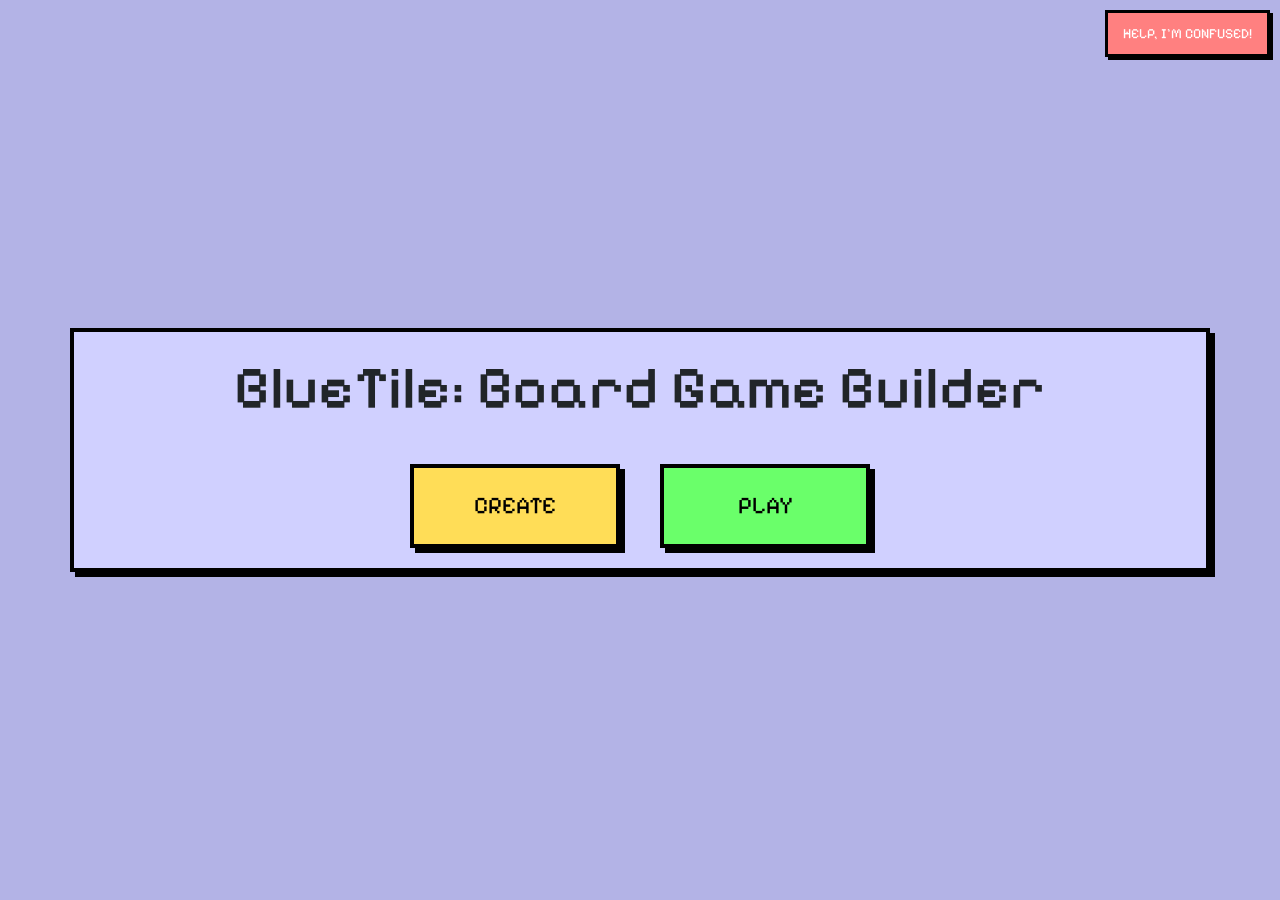
<file: index.html>
<!DOCTYPE html>
<html lang="en">
<head>
    <meta charset="UTF-8">
    <meta name="viewport" content="width=device-width, initial-scale=1.0">
    <title>Board Game Builder</title>
    <link rel="icon" type="image/x-icon" href="images/favicon.ico">
    <link href="https://cdn.jsdelivr.net/npm/bootstrap@5.3.0/dist/css/bootstrap.min.css" rel="stylesheet">
    <link rel="preconnect" href="https://fonts.googleapis.com">
    <link rel="preconnect" href="https://fonts.gstatic.com" crossorigin>
    <link href="https://fonts.googleapis.com/css2?family=Noto+Sans+TC:wght@100..900&family=Pixelify+Sans:wght@400..700&display=swap" rel="stylesheet">
    <style>
        body {
            background-color: #b3b3e6;
            display: flex;
            justify-content: center;
            align-items: center;
            height: 100vh;
            font-family: "Pixelify Sans", sans-serif;
            margin: 0;
        }
        .container {
            text-align: center;
            border: 4px solid black;
            padding: 20px;
            background-color: #d0d0ff;
            box-shadow: 5px 5px black;
            position: relative;
        }
        h1 {
            font-size: 60px;
            margin-bottom: 40px;
        }
        .btn-container {
            display: flex;
            justify-content: space-between;
            width: 100%;
            max-width: 500px;
            margin: 0 auto;
        }
        .btn-pixel {
            font-size: 24px;
            padding: 20px 40px;
            border: 4px solid black;
            background-color: #ffdd57;
            box-shadow: 5px 5px black;
            cursor: pointer;
            text-transform: uppercase;
            flex: 1;
            margin: 0 20px;
        }
        .btn-play {
            background-color: #6aff6a;
        }
        .btn-pixel:active {
            box-shadow: none;
            transform: translate(5px, 5px);
        }
        .notif {
            padding: 2vw 3vw;
            width: fit-content;
            height: 5vh;
            line-height: 5vh;
            background: rgba(255, 100, 100, 0.9);
            color: white;
            border-radius: 1vh;
            font-size: 1vw;
            display: flex;
            justify-content: center;
            align-items: center;
            position: fixed;
            top: -15vh;
            left: 50%;
            transform: translateX(-50%);
            z-index: 9999999;
            box-shadow: 3px 3px black;
        }
        .help-btn {
            position: absolute;
            top: 10px;
            right: 10px;
            font-size: 14px;
            background-color: #ff8080;
            color: white;
            border: 3px solid black;
            padding: 10px 15px;
            font-family: "Pixelify Sans", sans-serif;
            box-shadow: 3px 3px black;
            cursor: pointer;
            text-transform: uppercase;
        }
        .help-btn:active {
            box-shadow: none;
            transform: translate(3px, 3px);
        }
    </style>
    <script src="https://code.jquery.com/jquery-3.6.0.min.js"></script>
    <script>
        function openFileExplorer() {
            document.getElementById('fileInput').click();
        }
        
        function handleFileUpload(event) {
            const file = event.target.files[0];
            if (file && file.type === "application/json") {
                sendNotif("Valid JSON file selected: " + file.name, false);
            } else {
                sendNotif("Please upload a valid JSON file.", true);
            }
        }

        function sendNotif(txt, isError) {
            var notification = document.createElement('div');
            notification.classList.add('notif');
            if (!isError) {
                notification.style.background = "rgba(100, 255, 100, 0.9)";
            }
            document.body.appendChild(notification);
            notification.innerHTML = txt;
            $(notification)
                .animate({ top: "10vh" }, 500)
                .delay(1000)
                .animate({ top: "-15vh" }, 500, function() {
                    notification.remove();
                });
        }
    </script>
</head>
<body>
    <button class="help-btn" onclick="location.href='help.html'">Help, I'm confused!</button>
    <div class="container">
    
        <h1>BlueTile: Board Game Builder</h1>
        <div class="btn-container">
            <button class="btn-pixel" onclick="location.href='create.html'">Create</button>
            <button class="btn-pixel btn-play" onclick="location.href='play.html'">Play</button>
        </div>
    </div>
</body>
</html>
</file>
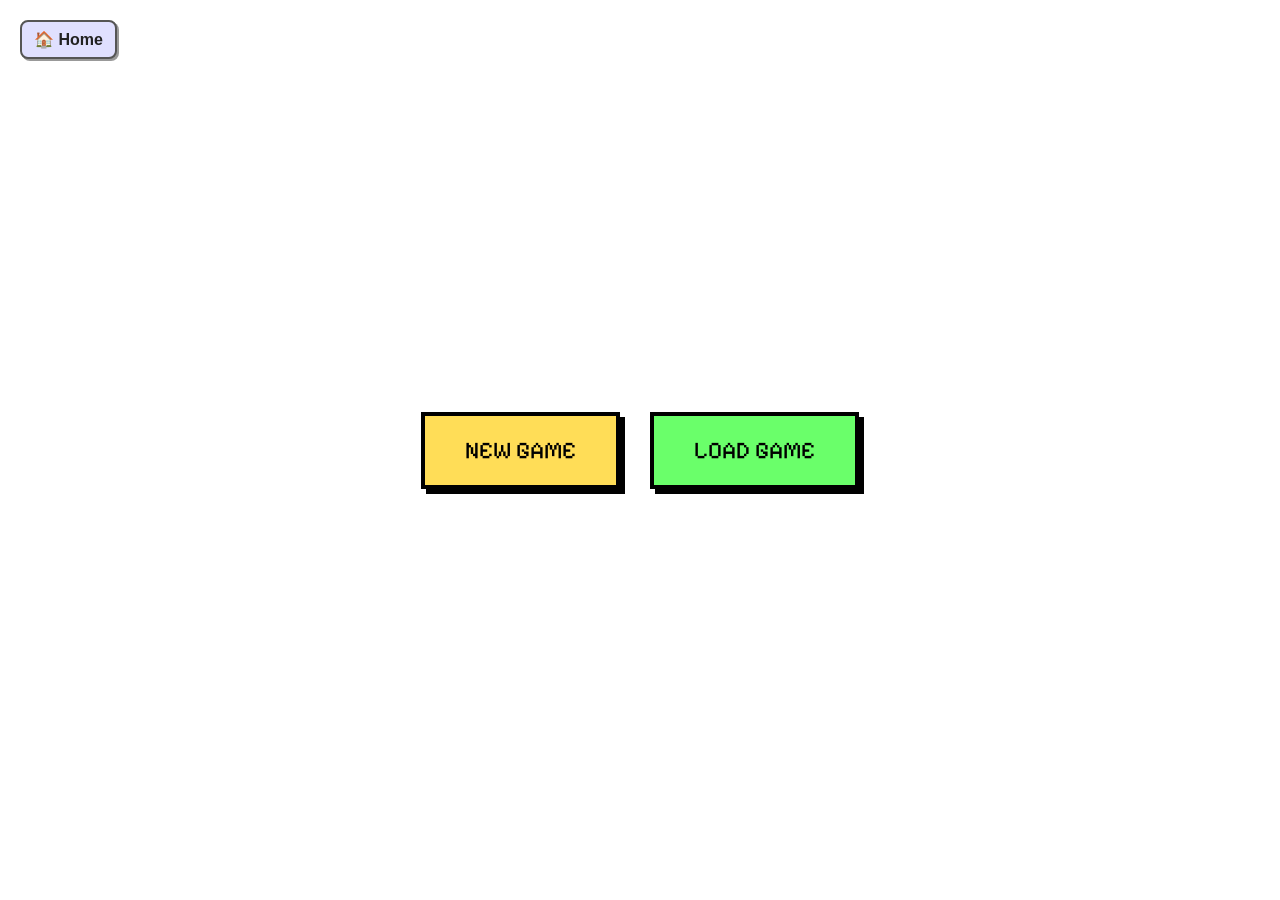
<file: create.html>
<!doctype html>
<html lang="en">
<head>
    <meta charset="UTF-8">
    <meta name="viewport" content="width=device-width, initial-scale=1">
    <title>BGB Editor</title>
    <link rel="icon" type="image/x-icon" href="images/favicon.ico">
    <link rel="preconnect" href="https://fonts.googleapis.com">
    <link rel="preconnect" href="https://fonts.gstatic.com" crossorigin>
    <link href="https://fonts.googleapis.com/css2?family=Noto+Sans+TC:wght@100..900&family=Pixelify+Sans:wght@400..700&display=swap" rel="stylesheet">
    <link rel="stylesheet" href="styles/create.css">
</head>
<body>
        <div id="main-screen"></div>
    

<script src="Classes/Logic/PlayerInventory.js"></script>
<script src="Classes/Logic/Board.js"></script>
<script src="Classes/Logic/Tile.js"></script>
<script src="Classes/Create/UIBoard.js"></script>
<script src="Classes/Create/UITile.js"></script>
<script src="Classes/Create/WindowContainer.js"></script>
<script src = "Classes/Create/ToolButton.js"></script>
<script src = "Classes/Create/Toolbar.js"></script>
<script src="Classes/Logic/Piece.js"></script>
<script src="Classes/Logic/PieceType.js"></script>
<script src="Classes/Logic/TileType.js"></script>
<script src="Classes/Create/UIPiece.js"></script>
<script src="Classes/Create/UIPieceEditor.js"></script>
<script src="Classes/Create/UITypeEditor.js"></script>
<script src="Classes/Logic/Button.js"></script>
<script src="Classes/Create/UIButton.js"></script>
<script src="Classes/Create/UIButtonEditor.js"></script>
<script src="Classes/Create/UIType.js"></script>
<script src="Classes/Logic/ScriptingRule.js"></script>
<script src="Classes/Create/ScriptingRuleForm.js"></script>
<script src="Classes/Create/UIScriptingRule.js"></script>
<script src="Classes/Create/UIGlobalEditor.js"></script>
<script src="Classes/Create/UILayoutEditor.js"></script>
<script src="Classes/Create/UILayoutBox.js"></script>
<script src="Classes/Logic/GlobalVariables.js"></script>
<script src="Classes/Create/UITitleDescEditor.js"></script>
<script src="Classes/Create/UIBoardResizeEditor.js"></script>
<script src="scripts/create.js"></script>






<script>
    const knight = `
        <svg width="800px" height="800px" viewBox="0 0 24 24" fill="none" xmlns="http://www.w3.org/2000/svg">
        <path fill-rule="evenodd" clip-rule="evenodd" d="M10.5014 1.15359C10.8116 0.975177 11.1935 0.97613 11.5029 1.15609C12.3449 1.64601 13.1238 2.05985 13.8587 2.4503L13.8587 2.45031C14.036 2.54449 14.2107 2.63732 14.3831 2.72953C15.2573 3.19699 16.0823 3.65354 16.811 4.16777C18.3248 5.23608 19.4192 6.5535 19.9701 8.7574C20.5121 10.9255 20.2212 12.8599 19.8424 14.661C19.7713 14.999 19.6979 15.33 19.6254 15.6567L19.6254 15.657L19.6253 15.6572C19.3752 16.7852 19.1364 17.8621 19.0422 19L19.4114 19L19.8418 19L19.9591 19H19.9896H19.9974H19.9994H19.9998H20H20C20.4304 19 20.8126 19.2754 20.9487 19.6838L21.7207 22H22C22.5523 22 23 22.4477 23 23C23 23.5523 22.5523 24 22 24H21H4.99999H3.99999C3.4477 24 2.99999 23.5523 2.99999 23C2.99999 22.4477 3.4477 22 3.99999 22H4.27923L5.0513 19.6838C5.18742 19.2754 5.56956 19 5.99999 19H7.32295L8.76926 15.3842L3.5401 16.7603C2.62461 17.0013 1.66561 16.5673 1.24226 15.7206L0.445745 14.1276C0.0446075 13.3253 0.224632 12.3499 0.899071 11.7473C1.70728 11.0252 3.23043 9.67416 4.3593 8.73219C4.843 8.32858 5.20051 7.8615 5.53425 7.34475C5.66811 7.13749 5.79158 6.93296 5.92146 6.71778C5.95694 6.65901 5.9929 6.59944 6.02967 6.53881C6.19574 6.26503 6.37548 5.97487 6.57499 5.69604C6.97917 5.13114 7.49272 4.57147 8.24793 4.18005C8.75596 3.91675 9.33341 3.75004 9.99999 3.68226V2.02045C9.99999 1.66259 10.1912 1.33201 10.5014 1.15359ZM10.9804 14.8024C11.0177 14.9867 11.0035 15.1837 10.9285 15.3714L9.47702 19L11.6541 19L17.0372 19C17.1375 17.6202 17.424 16.3351 17.6873 15.1537C17.7561 14.8451 17.8233 14.5436 17.8852 14.2493C18.2489 12.5205 18.458 10.955 18.0298 9.24247C17.6107 7.56581 16.836 6.63326 15.6578 5.80185C15.0405 5.36622 14.3138 4.96048 13.44 4.49317C13.2759 4.40542 13.1069 4.31563 12.9332 4.2234L12.9332 4.22336L12.933 4.22327L12.9325 4.22299C12.6347 4.06478 12.3233 3.89937 12 3.72468V4.6531C12 4.92495 11.8893 5.18509 11.6934 5.3736C11.4976 5.56212 11.2334 5.66277 10.9617 5.65237C10.0884 5.61894 9.54299 5.7615 9.16824 5.95573C8.79357 6.14991 8.50124 6.44093 8.20152 6.85983C8.04907 7.07288 7.90234 7.3079 7.73968 7.57607L7.64174 7.73808L7.64172 7.73812C7.50998 7.95641 7.36635 8.19443 7.21432 8.42982C6.82599 9.03109 6.34133 9.68314 5.64067 10.2678C4.54252 11.1841 3.04532 12.5118 2.23561 13.2352L3.03111 14.8262L11.7455 12.5329C12.2796 12.3924 12.8265 12.7114 12.9671 13.2455C13.1076 13.7796 12.7886 14.3265 12.2545 14.4671L10.9804 14.8024ZM7 21H9L9.05777 21L11.6541 21L18 21L19.2792 21L19.6126 22H6.38741L6.72075 21L7 21ZM9.5 11C10.3284 11 11 10.3284 11 9.5C11 8.67157 10.3284 8 9.5 8C8.67157 8 8 8.67157 8 9.5C8 10.3284 8.67157 11 9.5 11Z" fill="#000000"/>
        </svg>
    `;
    const pawn = `
        <svg width="800px" height="800px" viewBox="0 0 24 24" fill="none" xmlns="http://www.w3.org/2000/svg">
        <path fill-rule="evenodd" clip-rule="evenodd" d="M9.5 6.5C9.5 5.11929 10.6193 4 12 4C13.3807 4 14.5 5.11929 14.5 6.5C14.5 7.88071 13.3807 9 12 9C10.6193 9 9.5 7.88071 9.5 6.5ZM12 2C9.51472 2 7.5 4.01472 7.5 6.5C7.5 7.91363 8.15183 9.17502 9.17133 10H8C7.44772 10 7 10.4477 7 11C7 11.5523 7.44772 12 8 12H9.12533C9.15208 12.3659 9.16098 12.833 9.11237 13.3535C8.99568 14.6027 8.55656 16.0909 7.31094 17.2753C6.86615 17.6982 6.19221 18.1531 5.58717 18.5199C5.29266 18.6984 5.02896 18.8475 4.83934 18.9517C4.74472 19.0037 4.66905 19.0442 4.61781 19.0713L4.56008 19.1017L4.54633 19.1088L4.54347 19.1103L4.54336 19.1103L4.54322 19.1104C4.3106 19.2299 4.13401 19.4357 4.05132 19.6838L3.27924 22H3C2.44772 22 2 22.4477 2 23C2 23.5523 2.44772 24 3 24H4H20H21C21.5523 24 22 23.5523 22 23C22 22.4477 21.5523 22 21 22H20.7659L20.1559 19.7395C20.0787 19.4533 19.8784 19.2161 19.6092 19.0919L19.609 19.0918L19.6072 19.091L19.5951 19.0853C19.5836 19.0799 19.5655 19.0714 19.5415 19.0598C19.4933 19.0366 19.4214 19.0014 19.3304 18.9553C19.1482 18.8629 18.8918 18.7279 18.5996 18.5595C18.0041 18.2164 17.3055 17.7605 16.7767 17.2682C15.5139 16.0923 15.054 14.6022 14.92 13.349C14.8647 12.8316 14.8667 12.3662 14.8878 12H16C16.5523 12 17 11.5523 17 11C17 10.4477 16.5523 10 16 10H14.8287C15.8482 9.17502 16.5 7.91363 16.5 6.5C16.5 4.01472 14.4853 2 12 2ZM11.1037 13.5395C11.158 12.9576 11.1549 12.4315 11.1296 12H12.8852C12.8649 12.4363 12.8682 12.9705 12.9313 13.5616C13.0971 15.112 13.6847 17.1218 15.4138 18.7319C15.512 18.8233 15.6134 18.9128 15.717 19L8.38107 19C8.48825 18.9094 8.59149 18.8175 8.68906 18.7247C10.3982 17.0996 10.9591 15.0879 11.1037 13.5395ZM5.72076 21L18.4246 21L18.6944 22H5.38743L5.72076 21Z" fill="#000000"/>
        </svg>
    `;
    const king = `
        <svg width="800px" height="800px" viewBox="0 0 24 24" fill="none" xmlns="http://www.w3.org/2000/svg">
        <path fill-rule="evenodd" clip-rule="evenodd" d="M11 5C11 4.44772 11.4477 4 12 4C12.5523 4 13 4.44772 13 5C13 5.55228 12.5523 6 12 6C11.4477 6 11 5.55228 11 5ZM13.3272 7.6912C14.3183 7.20148 15 6.18034 15 5C15 3.34315 13.6569 2 12 2C10.3431 2 9 3.34315 9 5C9 6.18034 9.68167 7.20148 10.6728 7.6912L8.50616 13.4689L5.06585 11.1754C5.64125 10.6288 6 9.85629 6 9C6 7.34315 4.65685 6 3 6C1.34315 6 0 7.34315 0 9C0 10.3768 0.927457 11.537 2.19169 11.8898L3.96922 19L3.34051 21.5149C3.02494 22.7772 3.97966 24 5.28079 24H18.7192C20.0204 24 20.9751 22.7772 20.6595 21.5149L20.0308 19L21.8083 11.8898C23.0725 11.537 24 10.3768 24 9C24 7.34315 22.6569 6 21 6C19.3431 6 18 7.34315 18 9C18 9.85629 18.3588 10.6288 18.9341 11.1754L15.4938 13.4689L13.3272 7.6912ZM20.9996 10C20.9997 10 20.9999 10 21 10C21.5523 10 22 9.55228 22 9C22 8.44772 21.5523 8 21 8C20.4477 8 20 8.44772 20 9C20 9.55214 20.4475 9.99976 20.9996 10ZM4 9C4 9.55214 3.55252 9.99976 3.00044 10H3C2.44772 10 2 9.55228 2 9C2 8.44772 2.44772 8 3 8C3.55228 8 4 8.44772 4 9ZM5.28079 22L5.78078 20H18.2192L18.7192 22H5.28079ZM19.4025 13.2668L18.2192 18H5.78078L4.59749 13.2668L8.4453 15.8321C8.69922 16.0013 9.01654 16.0454 9.30697 15.9517C9.59741 15.858 9.82918 15.6369 9.93633 15.3511L12 9.848L14.0637 15.3511C14.1708 15.6369 14.4026 15.858 14.693 15.9517C14.9835 16.0454 15.3008 16.0013 15.5547 15.8321L19.4025 13.2668Z" fill="#000000"/>
        </svg>
    `;
    const queen = `
        <svg width="800px" height="800px" viewBox="0 0 24 24" fill="none" xmlns="http://www.w3.org/2000/svg">
        <path fill-rule="evenodd" clip-rule="evenodd" d="M12 0C12.5523 0 13 0.447715 13 1V2H14C14.5523 2 15 2.44772 15 3C15 3.55228 14.5523 4 14 4H13L13 6.13426C14.1873 6.46304 15.1164 7.36761 15.6095 8.53557C16.7887 7.70672 18.0146 7.33092 19.1893 7.38765C20.8173 7.46629 22.1801 8.37142 22.9824 9.70379C24.5267 12.2682 23.9536 16.1461 20.2565 19.277L21.1708 21.1056C21.8357 22.4354 20.8688 24 19.382 24H4.61805C3.13129 24 2.1643 22.4354 2.82919 21.1056L3.74347 19.277C0.0464058 16.1461 -0.526611 12.2682 1.01767 9.70378C1.82002 8.37141 3.18278 7.46628 4.8108 7.38766C5.9855 7.33093 7.21132 7.70675 8.3906 8.5356C8.88363 7.36763 9.81271 6.46305 11 6.13427L11 4H10C9.44771 4 9 3.55228 9 3C9 2.44772 9.44771 2 10 2H11V1C11 0.447715 11.4477 0 12 0ZM8.01285 10.8098C6.84088 9.69153 5.74956 9.34466 4.90727 9.38533C4.0034 9.42898 3.2202 9.92317 2.73099 10.7355C1.80208 12.2781 1.87787 15.2648 5.34014 18H10.4437C10.1872 17.422 9.88055 16.7115 9.57338 15.9543C9.19326 15.0173 8.80704 13.9956 8.51427 13.0583C8.27053 12.2779 8.06505 11.476 8.01285 10.8098ZM13.5564 18H18.6599C22.1222 15.2648 22.198 12.2781 21.2691 10.7355C20.7799 9.92318 19.9967 9.42898 19.0928 9.38533C18.2505 9.34464 17.1592 9.6915 15.9872 10.8097C15.935 11.4759 15.7296 12.2779 15.4858 13.0583C15.193 13.9956 14.8068 15.0173 14.4267 15.9543C14.1195 16.7115 13.8129 17.422 13.5564 18ZM18.382 20H12H5.61804L4.61805 22H19.382L18.382 20ZM12 16.5687C12.1822 16.1478 12.3779 15.6844 12.5734 15.2025C12.9433 14.2907 13.307 13.3255 13.5768 12.462C13.8564 11.5668 14 10.8867 14 10.5C14 10.4699 13.9996 10.4401 13.9989 10.4105C13.959 8.87922 12.9603 8 12 8C11.0398 8 10.0411 8.87924 10.0012 10.4105C10.0004 10.4401 10 10.47 10 10.5C10 10.8867 10.1437 11.5668 10.4233 12.462C10.693 13.3255 11.0568 14.2907 11.4267 15.2025C11.6222 15.6844 11.8179 16.1478 12 16.5687Z" fill="#000000"/>
        </svg>
    `;
    const rook = `
        <svg width="800px" height="800px" viewBox="0 0 24 24" fill="none" xmlns="http://www.w3.org/2000/svg">
        <path fill-rule="evenodd" clip-rule="evenodd" d="M2 4C2 3.44772 2.44772 3 3 3H7C7.55228 3 8 3.44772 8 4V5.5C8 5.77614 8.22386 6 8.5 6C8.77614 6 9 5.77614 9 5.5V4C9 3.44772 9.44772 3 10 3H14C14.5523 3 15 3.44772 15 4V5.5C15 5.77614 15.2239 6 15.5 6C15.7761 6 16 5.77614 16 5.5V4C16 3.44772 16.4477 3 17 3H21C21.5523 3 22 3.44772 22 4V7C22 8.86384 20.7252 10.4299 19 10.874V19H20C20.4304 19 20.8126 19.2754 20.9487 19.6838L21.7208 22H22C22.5523 22 23 22.4477 23 23C23 23.5523 22.5523 24 22 24H21H3H2C1.44772 24 1 23.5523 1 23C1 22.4477 1.44772 22 2 22H2.27924L3.05132 19.6838C3.18743 19.2754 3.56957 19 4 19H5V10.874C3.27477 10.4299 2 8.86384 2 7V4ZM7 11V19H17V11H7ZM4.38743 22H19.6126L19.2792 21H18H6H4.72076L4.38743 22ZM4 5V7C4 8.10457 4.89543 9 6 9H18C19.1046 9 20 8.10457 20 7V5H18V5.5C18 6.88071 16.8807 8 15.5 8C14.1193 8 13 6.88071 13 5.5V5H11V5.5C11 6.88071 9.88071 8 8.5 8C7.11929 8 6 6.88071 6 5.5V5H4Z" fill="#000000"/>
        </svg>
    `;
    const bishop = `
        <svg width="800px" height="800px" viewBox="0 0 24 24" fill="none" xmlns="http://www.w3.org/2000/svg">
        <path fill-rule="evenodd" clip-rule="evenodd" d="M11 3C11 2.44772 11.4477 2 12 2C12.5523 2 13 2.44772 13 3C13 3.50677 12.6221 3.9269 12.1332 3.99133C12.09 3.99701 12.0456 4 12 4C11.9546 4 11.9104 3.99704 11.8675 3.99142C11.3782 3.92728 11 3.50701 11 3ZM12 0C10.3431 0 9 1.34315 9 3C9 3.99415 9.48318 4.87477 10.2276 5.42055C9.53562 6.30053 8.69368 7.05536 7.81125 7.84648L7.81124 7.8465C7.50553 8.12057 7.19496 8.399 6.88409 8.68851C5.45031 10.0237 4 11.6255 4 14C4 16.1254 5.20673 17.8626 6.27152 18.9949L6.27629 19H5C4.66565 19 4.35342 19.1671 4.16795 19.4453L2.16795 22.4453C1.96338 22.7522 1.94431 23.1467 2.11833 23.4719C2.29235 23.797 2.63121 24 3 24L10 24C10.3344 24 10.6466 23.8329 10.8321 23.5547L12 21.8028L13.168 23.5547C13.3534 23.8329 13.6656 24 14 24L21 24C21.3688 24 21.7077 23.797 21.8817 23.4719C22.0557 23.1467 22.0366 22.7522 21.8321 22.4453L19.8321 19.4453C19.6466 19.1671 19.3344 19 19 19H17.7864C18.8488 17.8739 20 16.1625 20 14C20 11.4029 18.5767 9.79747 17.1013 8.48024C16.7509 8.16747 16.4037 7.87346 16.0648 7.58658L16.0648 7.58655C15.2262 6.87651 14.4392 6.21018 13.7849 5.41135C14.5222 4.8649 15 3.98858 15 3C15 1.34315 13.6569 0 12 0ZM9.04255 9.43241C10.0139 8.56521 11.1184 7.57916 12.0068 6.38165C12.881 7.52471 13.9635 8.43699 14.9124 9.23675C15.2154 9.49208 15.5047 9.73595 15.7693 9.97219C17.1264 11.1837 18 12.2837 18 14C18 15.4619 17.1988 16.7249 16.2787 17.6831C15.8277 18.1528 15.3738 18.5217 15.0324 18.7729C14.906 18.8659 14.7962 18.9419 14.7092 19L12 19L9.30688 19C9.21978 18.9382 9.11096 18.8586 8.98624 18.7622C8.64145 18.496 8.18344 18.1086 7.72848 17.6248C6.79327 16.6303 6 15.3675 6 14C6 12.5396 6.84755 11.4555 8.24709 10.1521C8.49575 9.92057 8.76365 9.6814 9.04252 9.43244L9.04255 9.43241ZM9 21H10.1315L9.46482 22L4.86852 22L5.53519 21H9ZM15 21H13.8685L14.5352 22L19.1315 22L18.4648 21H15ZM13 11C13 10.4477 12.5523 10 12 10C11.4477 10 11 10.4477 11 11V12H10C9.44772 12 9 12.4477 9 13C9 13.5523 9.44772 14 10 14H11V16C11 16.5523 11.4477 17 12 17C12.5523 17 13 16.5523 13 16V14H14C14.5523 14 15 13.5523 15 13C15 12.4477 14.5523 12 14 12H13V11Z" fill="#000000"/>
        </svg>
    `;
    

   const diamond =  `<svg xmlns="http://www.w3.org/2000/svg" width="100" height="100" viewBox="0 0 100 100">
    <polygon points="50,0 0,50 50,100 100,50" fill="black"/>
  </svg>`

  const club = `
<svg xmlns="http://www.w3.org/2000/svg" width="100" height="100" viewBox="0 0 100 100">
  <circle cx="50" cy="25" r="20" fill="black"/>
  <circle cx="50" cy="75" r="20" fill="black"/>
  <circle cx="25" cy="50" r="20" fill="black"/>
  <circle cx="75" cy="50" r="20" fill="black"/>
  <!-- Center circle to fill the hole -->
  <circle cx="50" cy="50" r="15" fill="black"/>
</svg>
  `

  const star = `<svg xmlns="http://www.w3.org/2000/svg" width="100" height="100" viewBox="0 0 100 100">
  <polygon 
    points="50,0 60,40 100,50 60,60 50,100 40,60 0,50 40,40" 
    transform="rotate(45,50,50)" 
    fill="black"/>
</svg>

  `

 const circle =   `<svg xmlns="http://www.w3.org/2000/svg" width="100" height="100" viewBox="0 0 100 100">
    <circle cx="50" cy="50" r="40" fill="black"/>
  </svg>`

  const square =  `<svg xmlns="http://www.w3.org/2000/svg" width="100" height="100" viewBox="0 0 100 100">
    <rect x="10" y="10" width="80" height="80" fill="black"/>
  </svg>`

  const sun =   `<svg xmlns="http://www.w3.org/2000/svg" width="100" height="100" viewBox="-264 -264 528 528">
  <polygon transform="scale(1.09,1.09)"
    points="-36.16358,-87.30662 0,-233.85776 36.16358,-87.30662 165.36241,-165.36241 
            87.30662,-36.16358 233.85776,0 87.30662,36.16358 165.36241,165.36241 
            36.16358,87.30662 0,233.85776 -36.16358,87.30662 -165.36241,165.36241 
            -87.30662,36.16358 -233.85776,0 -87.30662,-36.16358 -165.36241,-165.36241 
            -36.16358,-87.30662" 
    fill="black"/>
</svg>`


const none = `<svg xmlns="http://www.w3.org/2000/svg" width="100" height="100" viewBox="0 0 100 100"></svg>`

const x = `<svg xmlns="http://www.w3.org/2000/svg" width="100" height="100" viewBox="0 0 100 100">
  <rect x="43" y="10" width="14" height="80" rx="7" ry="7" transform="rotate(45 50 50)" fill="black"/>
  <rect x="43" y="10" width="14" height="80" rx="7" ry="7" transform="rotate(-45 50 50)" fill="black"/>
</svg>`;


const o = `<svg xmlns="http://www.w3.org/2000/svg" width="100" height="100" viewBox="0 0 100 100">
  <path d="M50,10
           A40,40 0 1,1 49.99,10
           M50,25
           A25,25 0 1,0 50.01,25
           Z" fill="white"/>
</svg>`



  const SPRITE_LIBRARY = {
    pawn: pawn,
    knight: knight,
    bishop: bishop,
    rook: rook, 
    queen: queen,
    king: king,
    diamond: diamond,
    club: club,
    star: star,
    circle: circle, 
    square: square,
    sun: sun,
    o: o,
    x: x
  }

  const TILE_SPRITE_LIBRARY = {
    none: none,
    diamond: diamond,
    club: club,
    star: star,
    circle: circle, 
    square: square,
    sun: sun,
    o: o,
    x: x
  }



  </script>


</body>
</html>
</file>
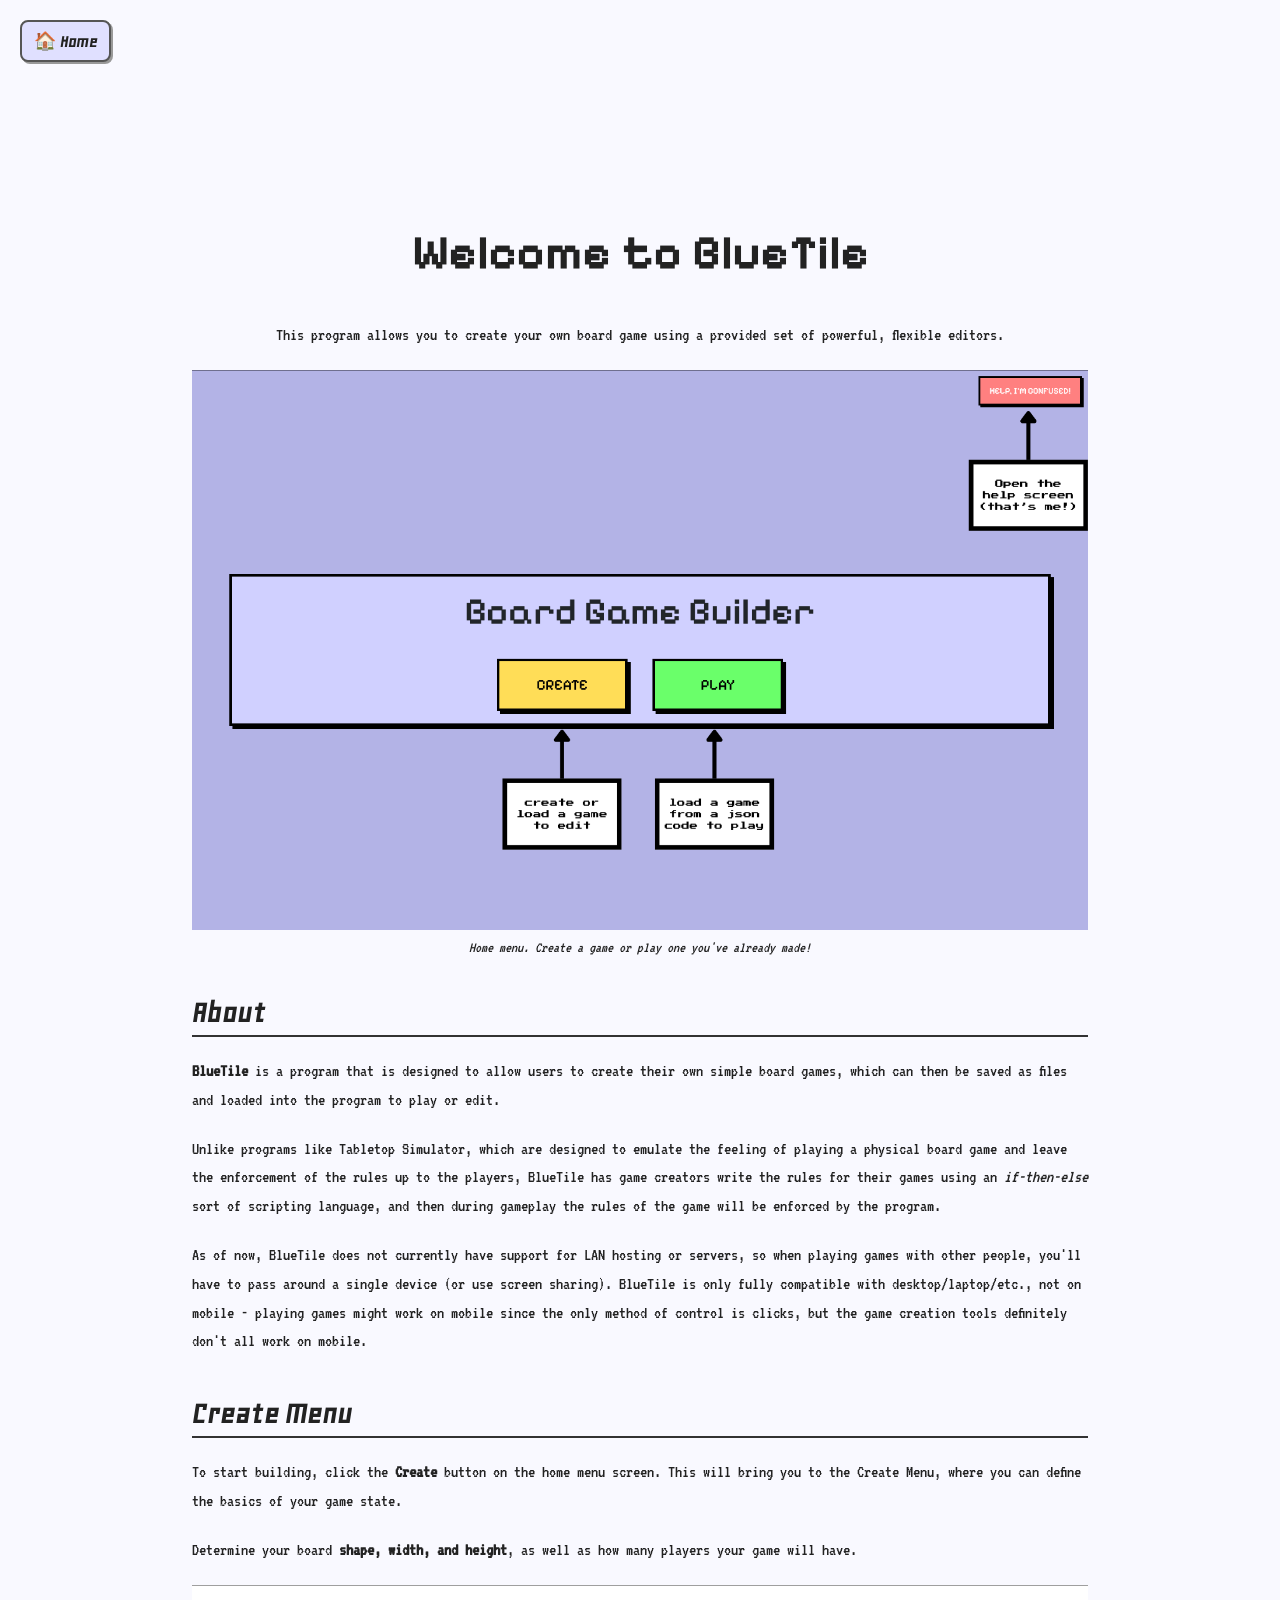
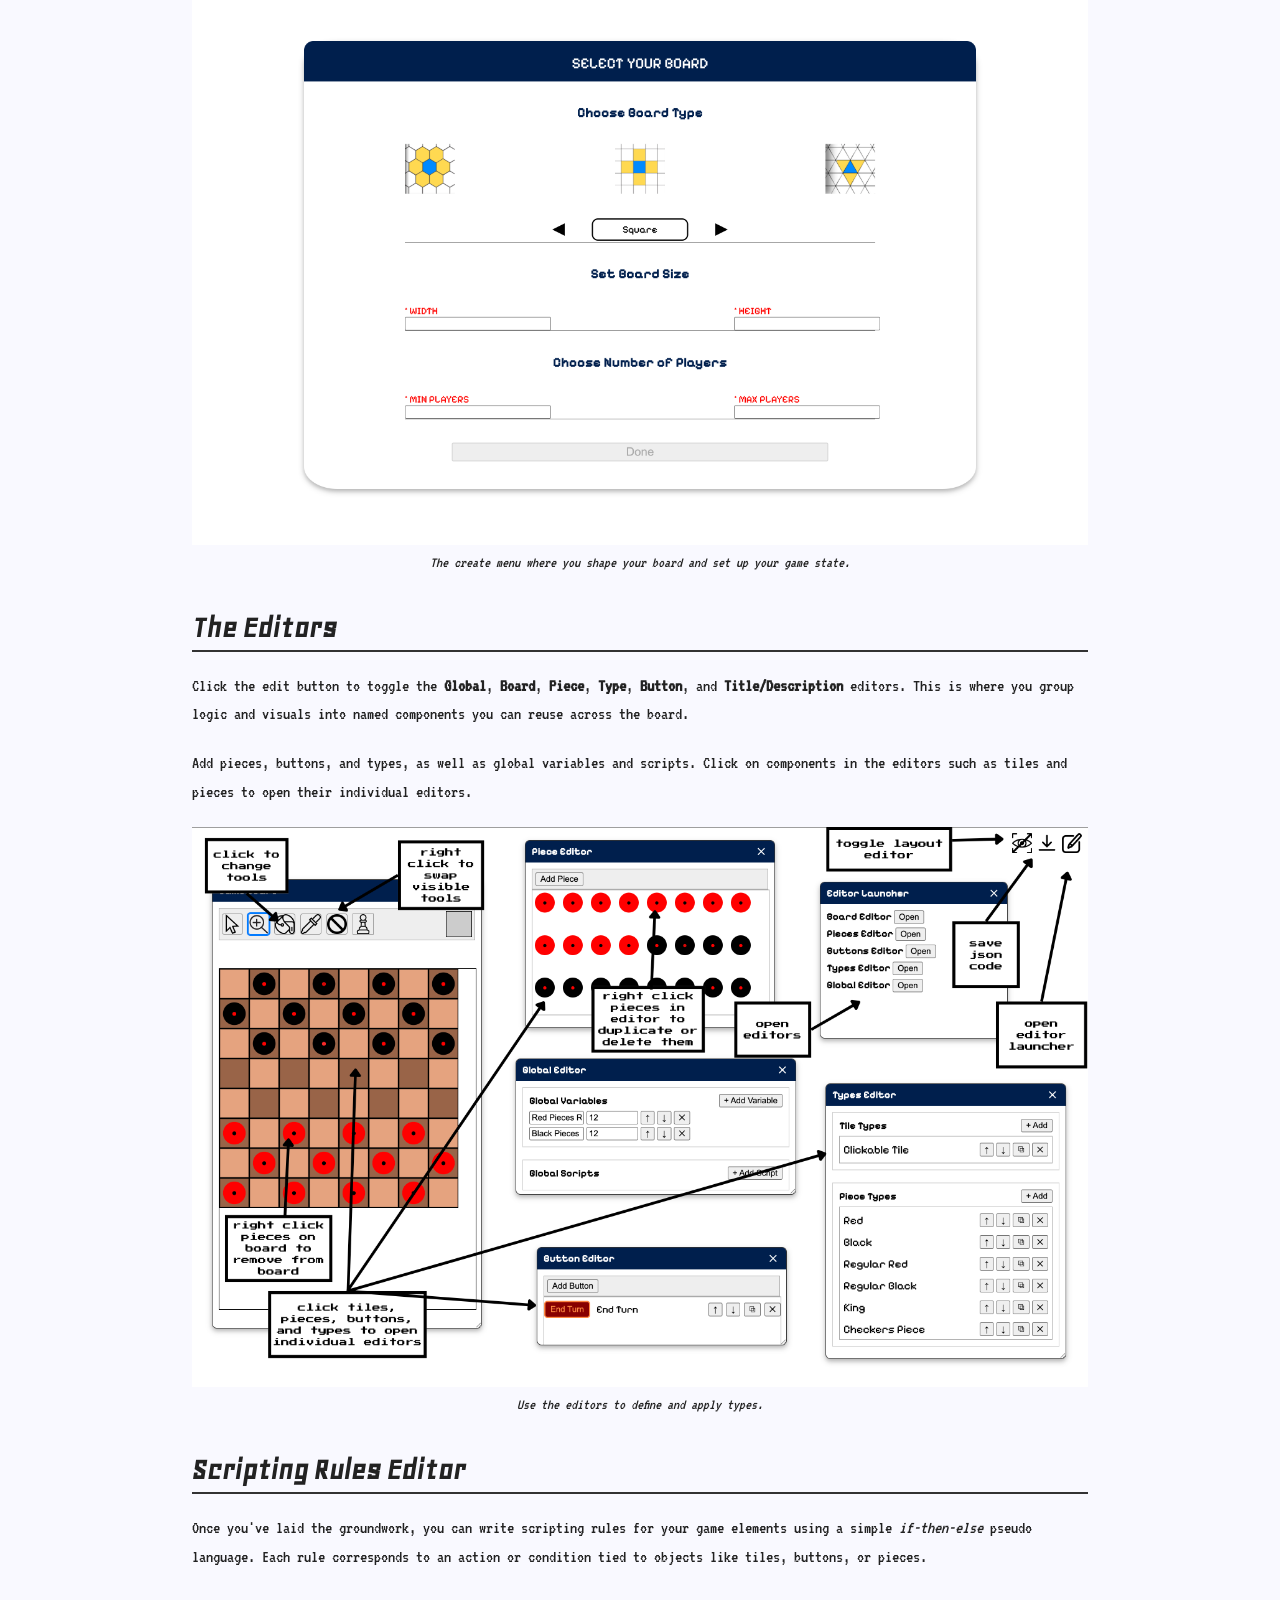
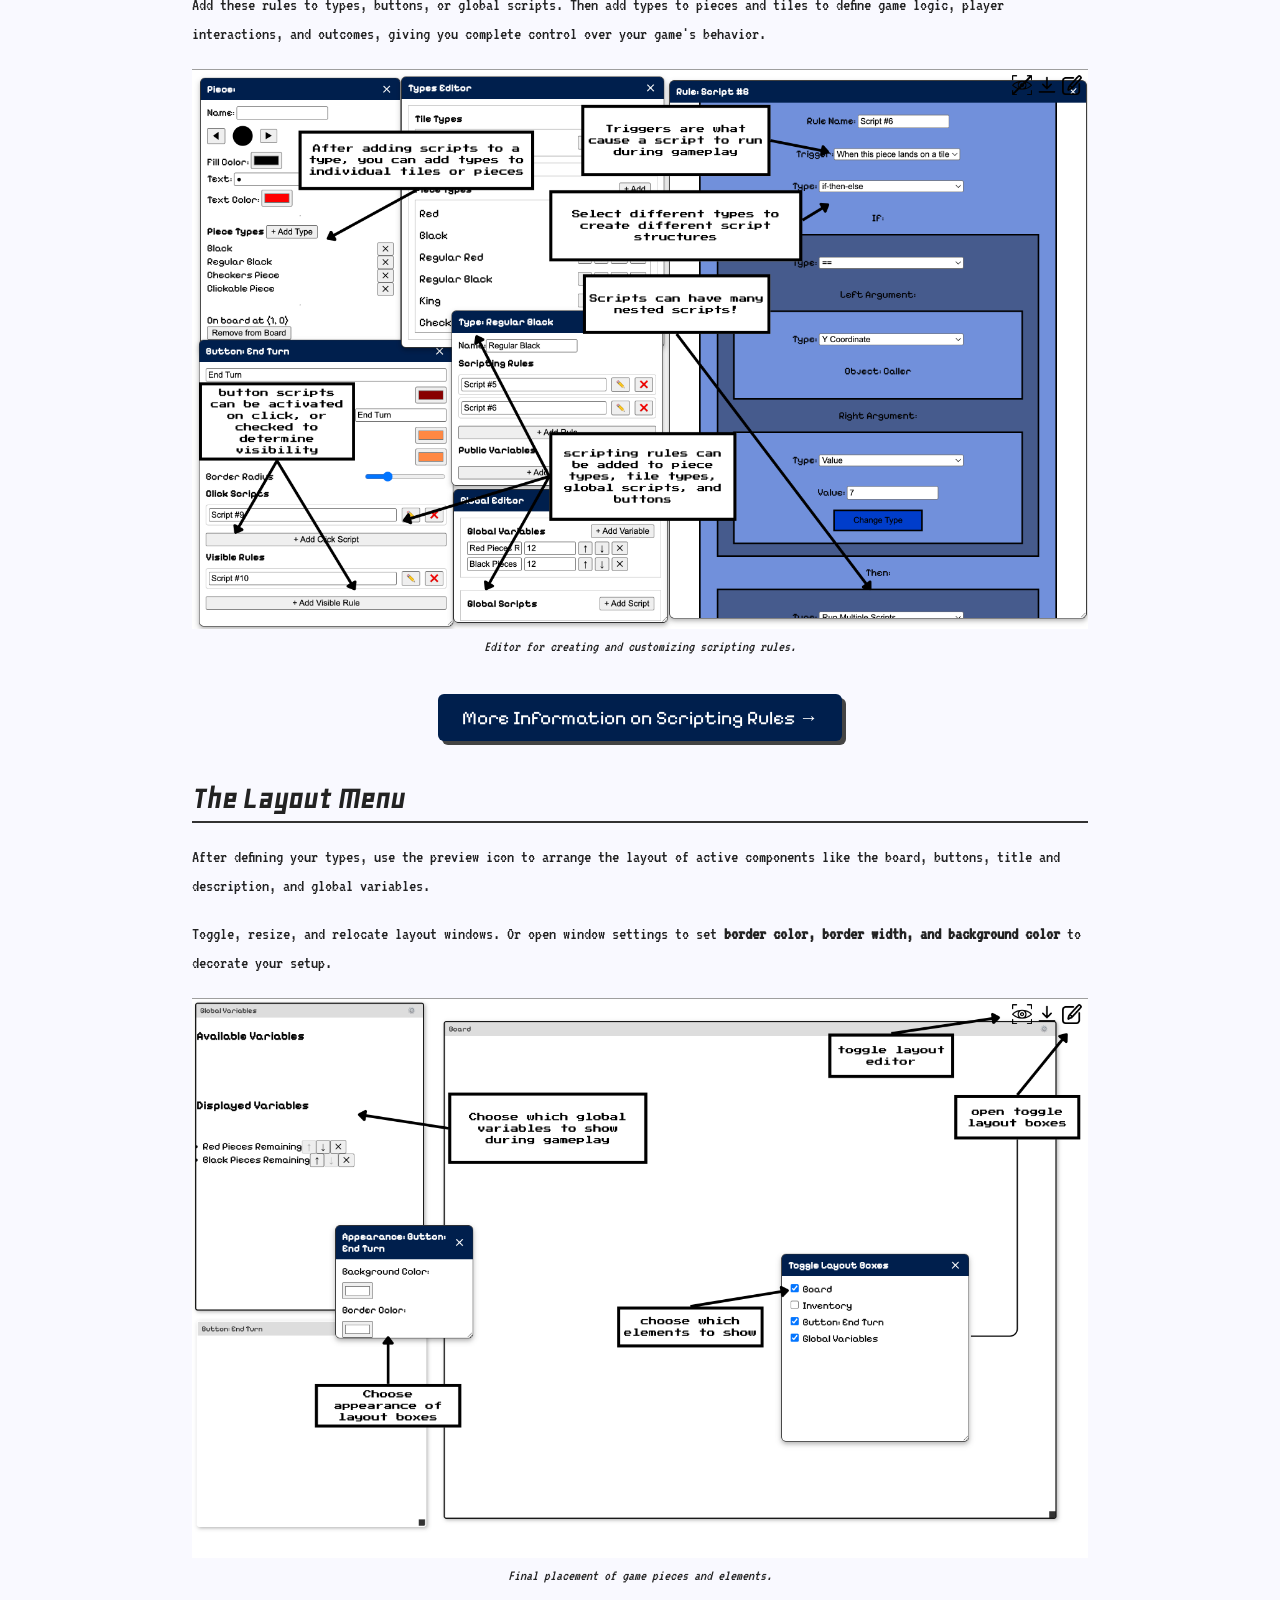
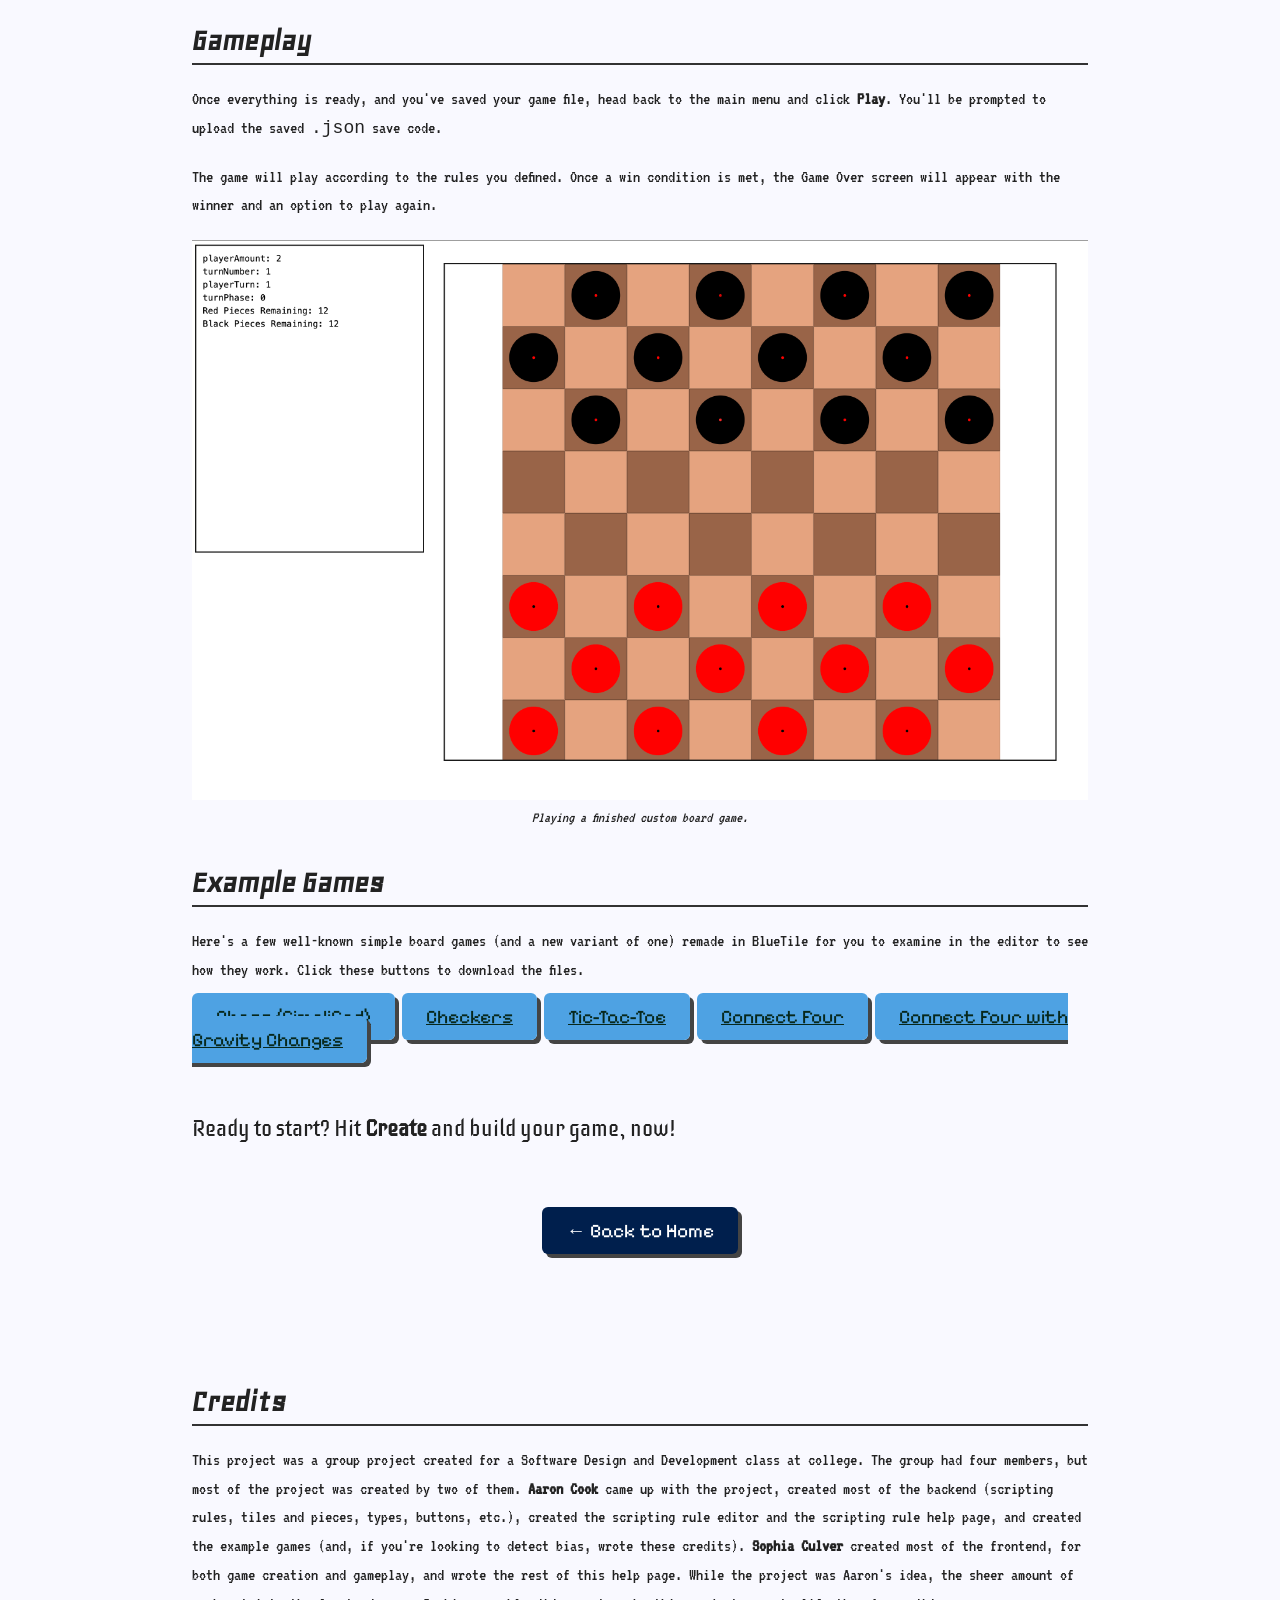
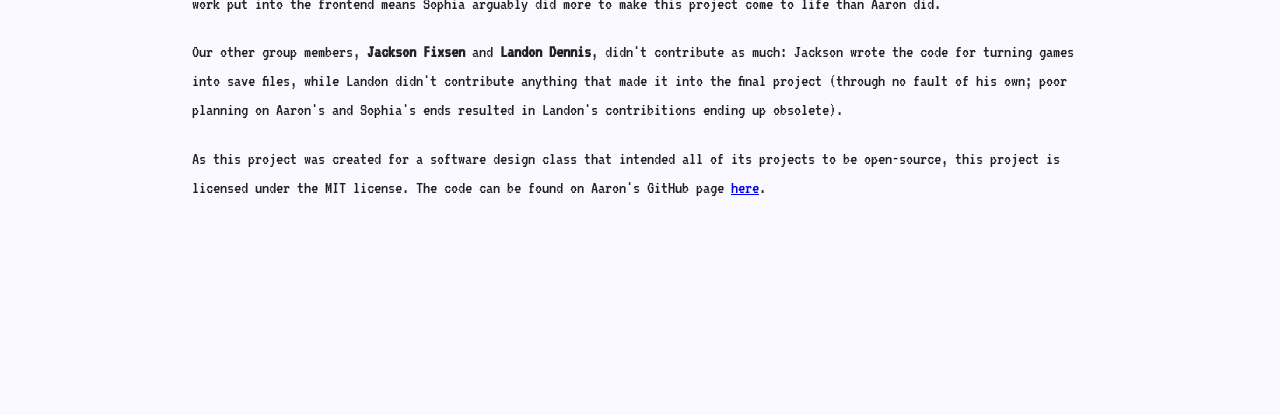
<file: help.html>
<!DOCTYPE html>
<html lang="en">
<head>
  <meta charset="UTF-8">
  <title>BGB Help</title>
  <link rel="icon" type="image/x-icon" href="images/favicon.ico">
  <link rel="preconnect" href="https://fonts.googleapis.com">
  <link rel="preconnect" href="https://fonts.gstatic.com" crossorigin>
  <link href="https://fonts.googleapis.com/css2?family=Geo:ital@0;1&family=Handjet:wght@100..900&family=Iceberg&family=Pixelify+Sans:wght@400..700&family=VT323&display=swap" rel="stylesheet">
  <style>
    body {
      background-color: #f9f9ff;
      font-family: "VT323", monospace;
      font-size: 18px;
      margin: 0;
      padding: 10vw;
      color: #222;
    }

    .container {
      margin: auto;
      padding: 5vw;
    }

    h1 {
      font-family: "Pixelify Sans", sans-serif;
      font-weight: 700;
      font-size: 3rem;
      text-align: center;
      margin-bottom: 40px;
    }

    h2 {
      font-family: "Geo", sans-serif;
      font-size: 2rem;
      margin-top: 40px;
      margin-bottom: 20px;
      border-bottom: 2px solid #333;
      padding-bottom: 4px;
    }

    p {
      line-height: 1.6;
      margin-bottom: 20px;
    }

    .image-wrapper {
      margin: auto;
      object-fit: contain;
    }

    .image-wrapper img {
      width: 100%;
      height: 100%;
      object-fit: contain;
      border: 2px dashed #777;
      background-color: #ccc;
    }

    .caption {
      font-style: italic;
      text-align: center;
      font-size: 0.95rem;
      margin-top: 8px;
      margin-bottom: 30px;
    }

    .iceberg-regular {
      font-family: "Iceberg", sans-serif;
    }
    .image-wrapper {
  margin: auto;
  width: 100%;
  height: 400px; /* Increased height */
  overflow: hidden;
}


.image-wrapper {
  width: 70vw;
  height: 43.75vw;
  aspect-ratio: 1.6; /* Maintains 2880x1800 ratio */
  margin: 20px auto;
  display: flex;
  justify-content: center;
  align-items: center;
  background-color: #ccc;
  overflow:hidden;
}

.image-wrapper img {
  width: 100%;
  height: 100%;
  object-fit:contain;
  display: block;
}
.caption {
  font-style: italic;
  text-align: center;
  font-size: 0.95rem;
  margin-top: -10px;
  margin-bottom: 30px;
}
.center {
    margin: auto;
    text-align:center;
}
.home-top-btn {
  position: fixed;
  top: 20px;
  left: 20px;
  background-color: #e0e0ff;
  border: 2px solid #555;
  padding: 8px 12px;
  border-radius: 8px;
  text-decoration: none;
  font-weight: bold;
  color: #222;
  font-family: "Geo", sans-serif;
  z-index: 1000;
  box-shadow: 2px 2px #999;
}
.home-top-btn:hover {
  background-color: #c0c0ff;
}

.home-cta-wrap {
  text-align: center;
  margin-top: 40px;
}

.home-cta-btn {
  padding: 12px 24px;
  background-color: #001f4d;
  color: white;
  font-size: 1.2rem;
  font-family: "Pixelify Sans", sans-serif;
  border: none;
  border-radius: 6px;
  cursor: pointer;
  box-shadow: 4px 4px #444;
  text-decoration: none;
}
.home-cta-btn:hover {
  transform: scale(1.05);
  background-color: #003399;
}
.example-download-btn {
  padding: 12px 24px;
  background-color: #4ea2e3;
  color: #07281c;
  font-size: 1.2rem;
  font-family: "Pixelify Sans", sans-serif;
  border: none;
  border-radius: 6px;
  cursor: pointer;
  box-shadow: 4px 4px #444;
  transition: transform 0.2s ease;
}



  </style>
</head>
<body>
    <a href="index.html" class="home-top-btn">🏠 Home</a>

  <div class="container">
    <h1>Welcome to BlueTile</h1>

    <p class = 'center'><span >This program allows you to create your own board game using a provided set of powerful, flexible editors.</span></p>

    <div class="image-wrapper">
      <img src="images/help/index.png" alt="Home Menu Screenshot">
    </div>
    <div class="caption">Home menu. Create a game or play one you've already made!</div>

    <h2>About</h2>
    <p><strong>BlueTile</strong> is a program that is designed to allow users to create their own simple board games, which can then be saved as files and loaded into the program to play or edit.</p>
    <p>
      Unlike programs like Tabletop Simulator, which are designed to emulate the feeling of playing a physical board game and leave the enforcement of the rules up to the players,
      BlueTile has game creators write the rules for their games using an <em>if-then-else</em> sort of scripting language, and then during gameplay the rules of the game
      will be enforced by the program.
    </p>
    <p>
      As of now, BlueTile does not currently have support for LAN hosting or servers,
      so when playing games with other people, you'll have to pass around a single device (or use screen sharing).
      BlueTile is only fully compatible with desktop/laptop/etc., not on mobile - playing games might work on mobile since
      the only method of control is clicks, but the game creation tools definitely don't all work on mobile.
    </p>

    <h2>Create Menu</h2>
    <p>To start building, click the <strong>Create</strong> button on the home menu screen. This will bring you to the Create Menu, where you can define the basics of your game state.</p>
    <p>Determine your board <strong>shape, width, and height</strong>, as well as how many players your game will have.</p>

    <div class="image-wrapper">
      <img src="images/help/boardmaker.png" alt="Create Menu Screenshot">
    </div>
    <div class="caption">The create menu where you shape your board and set up your game state.</div>

    <h2>The Editors</h2>
    <p>Click the edit button to toggle the <strong>Global</strong>, <strong>Board</strong>, <strong>Piece</strong>, <strong>Type</strong>, <strong>Button</strong>, and <strong>Title/Description</strong> editors. This is where you group logic and visuals into named components you can reuse across the board.</p>
    <p>Add pieces, buttons, and types, as well as global variables and scripts. Click on components in the editors such as tiles and pieces to open their individual editors.</p>

    <div class="image-wrapper">
      <img src="images/help/editors.png" alt="Editor Screenshot">
    </div>
    <div class="caption">Use the editors to define and apply types.</div>

    <h2>Scripting Rules Editor</h2>
    <p>Once you've laid the groundwork, you can write scripting rules for your game elements using a simple <em>if-then-else</em> pseudo language. Each rule corresponds to an action or condition tied to objects like tiles, buttons, or pieces.</p>
    <p>Add these rules to types, buttons, or global scripts. Then add types to pieces and tiles to define game logic, player interactions, and outcomes, giving you complete control over your game's behavior.</p>

    <div class="image-wrapper">
      <img src="images/help/rules.png" alt="Scripting Rules Screenshot">
    </div>
    <div class="caption">Editor for creating and customizing scripting rules.</div>
    <div class="home-cta-wrap">
      <button onclick="location.href='help_scripts.html'" class="home-cta-btn">More Information on Scripting Rules &#8594;</button>
    </div>

    <h2>The Layout Menu</h2>
    <p>After defining your types, use the preview icon to arrange the layout of active components like the board, buttons, title and description, and global variables.</p>
    <p>Toggle, resize, and relocate layout windows. Or open window settings to set <strong>border color, border width, and background color</strong> to decorate your setup.</p>

    <div class="image-wrapper">
      <img src="images/help/layout.png" alt="Layout Menu Screenshot">
    </div>
    <div class="caption">Final placement of game pieces and elements.</div>

    <h2>Gameplay</h2>
    <p>Once everything is ready, and you've saved your game file, head back to the main menu and click <strong>Play</strong>. You'll be prompted to upload the saved <code>.json</code> save code.</p>
    <p>The game will play according to the rules you defined. Once a win condition is met, the Game Over screen will appear with the winner and an option to play again.</p>

    <div class="image-wrapper">
      <img src="images/help/gameplay.png" alt="Gameplay Screenshot">
    </div>
    <div class="caption">Playing a finished custom board game.</div>

    <h2>Example Games</h2>
    <p>Here's a few well-known simple board games (and a new variant of one) remade in BlueTile for you to examine in the editor to see how they work. Click these buttons to download the files.</p>
    <div>
      <a class="example-download-btn" href="Example Games/BlueTile Chess Example.json" download>Chess (Simplified)</a>
      <a class="example-download-btn" href="Example Games/BlueTile Checkers Example.json" download>Checkers</a>
      <a class="example-download-btn" href="Example Games/BlueTile Tic-Tac-Toe Example.json" download>Tic-Tac-Toe</a>
      <a class="example-download-btn" href="Example Games/BlueTile Connect Four Example.json" download>Connect Four</a>
      <a class="example-download-btn" href="Example Games/BlueTile Connect Four with Gravity Changes Example.json Example.json" download>Connect Four with Gravity Changes</a>
    </div>

    <p class="iceberg-regular" style="font-size: 1.4rem; margin-top: 60px; margin-bottom: 60px;">Ready to start? Hit <strong>Create</strong> and build your game, now!</p>

    <div class="home-cta-wrap">
        <button onclick="location.href='index.html'" class="home-cta-btn">← Back to Home</button>
    </div>

    <br><br><br><br><br>

    <h2>Credits</h2>
    <p>
      This project was a group project created for a Software Design and Development class at college.
      The group had four members, but most of the project was created by two of them.
      <strong>Aaron Cook</strong> came up with the project, created most of the backend (scripting rules, tiles and pieces, types, buttons, etc.),
      created the scripting rule editor and the scripting rule help page,
      and created the example games (and, if you're looking to detect bias, wrote these credits).
      <strong>Sophia Culver</strong> created most of the frontend, for both game creation and gameplay, and wrote the rest of this help page.
      While the project was Aaron's idea, the sheer amount of work put into the frontend means Sophia arguably did more to make
      this project come to life than Aaron did.
    </p>
    <p>
      Our other group members, <strong>Jackson Fixsen</strong> and <strong>Landon Dennis</strong>, didn't contribute as much:
      Jackson wrote the code for turning games into save files, while Landon didn't contribute anything that made it into the final project
      (through no fault of his own; poor planning on Aaron's and Sophia's ends resulted in Landon's contribitions ending up obsolete).
    </p>
    <p>
      As this project was created for a software design class that intended all of its projects to be open-source, this project is licensed under the MIT license.
      The code can be found on Aaron's GitHub page <a href="https://github.com/MathCookie17/BlueTile-BGB">here</a>.
    </p>
        
</div>
</body>
</html>
</file>
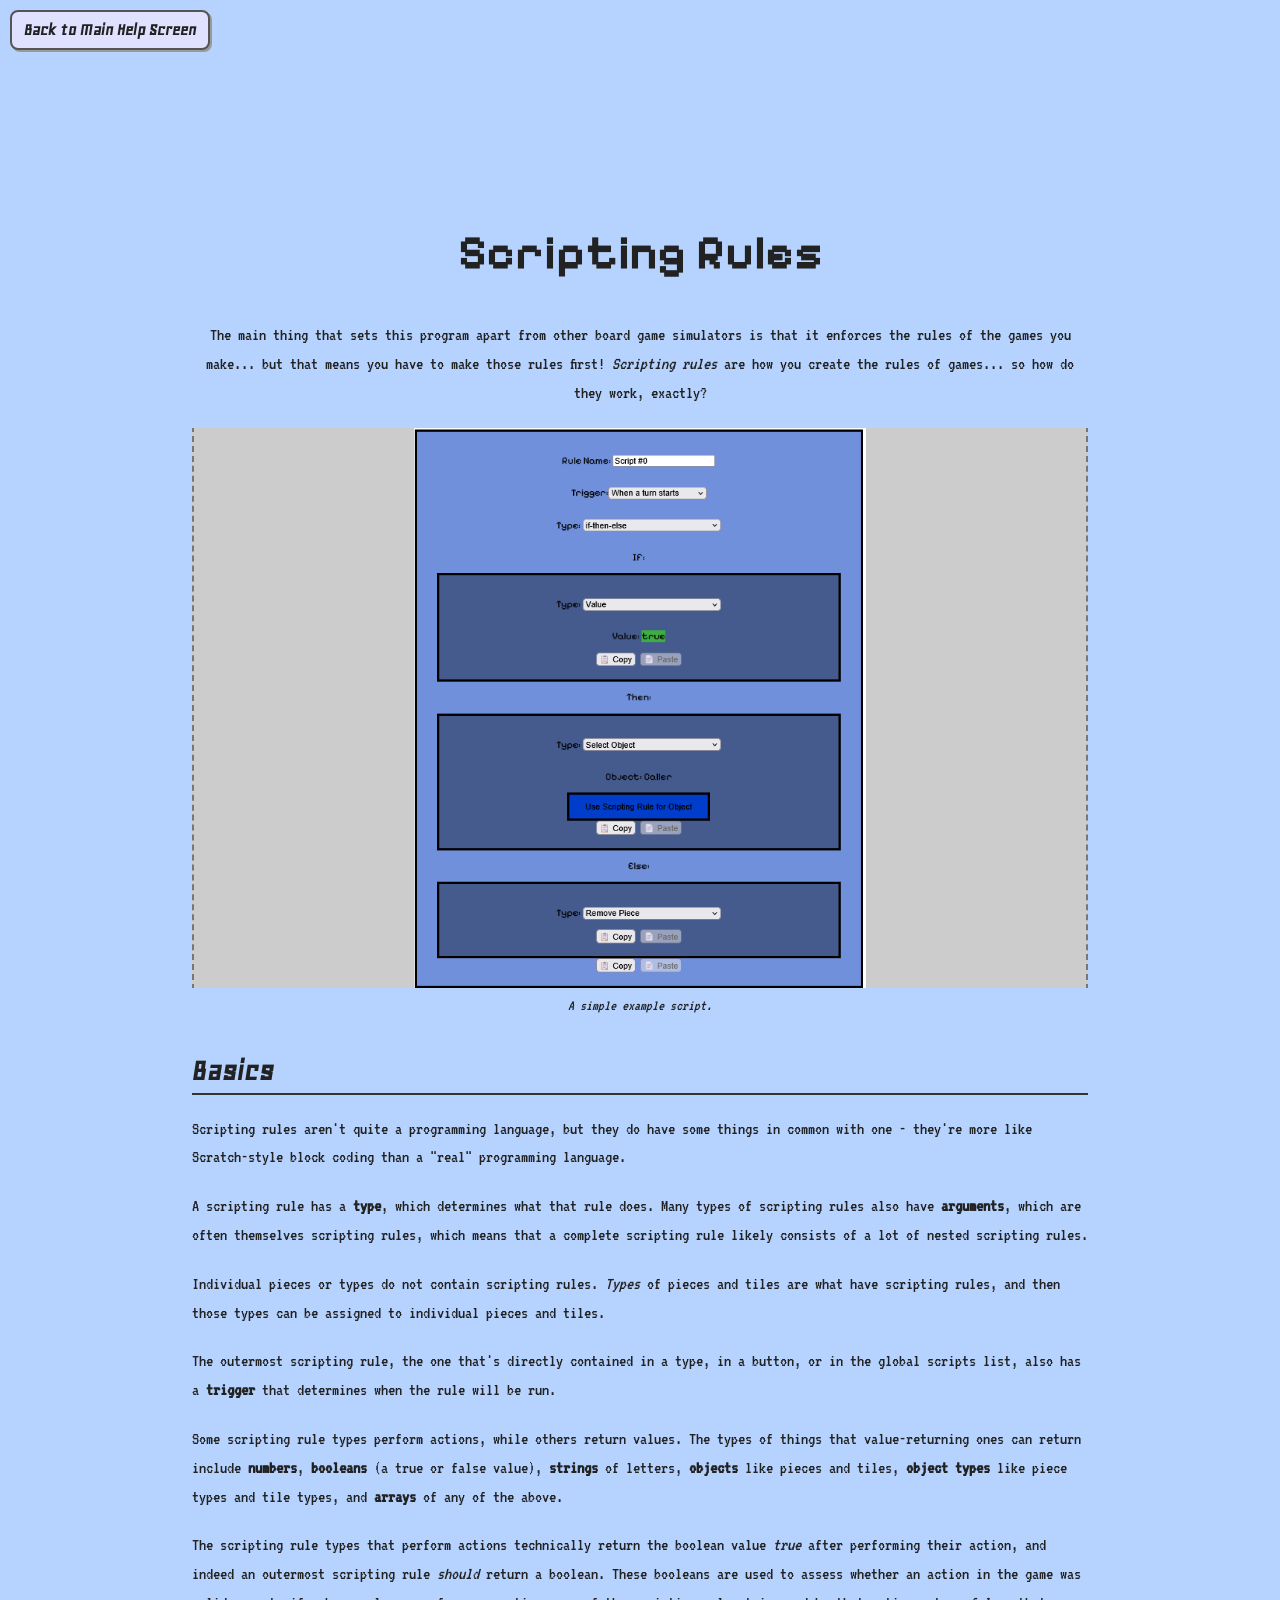
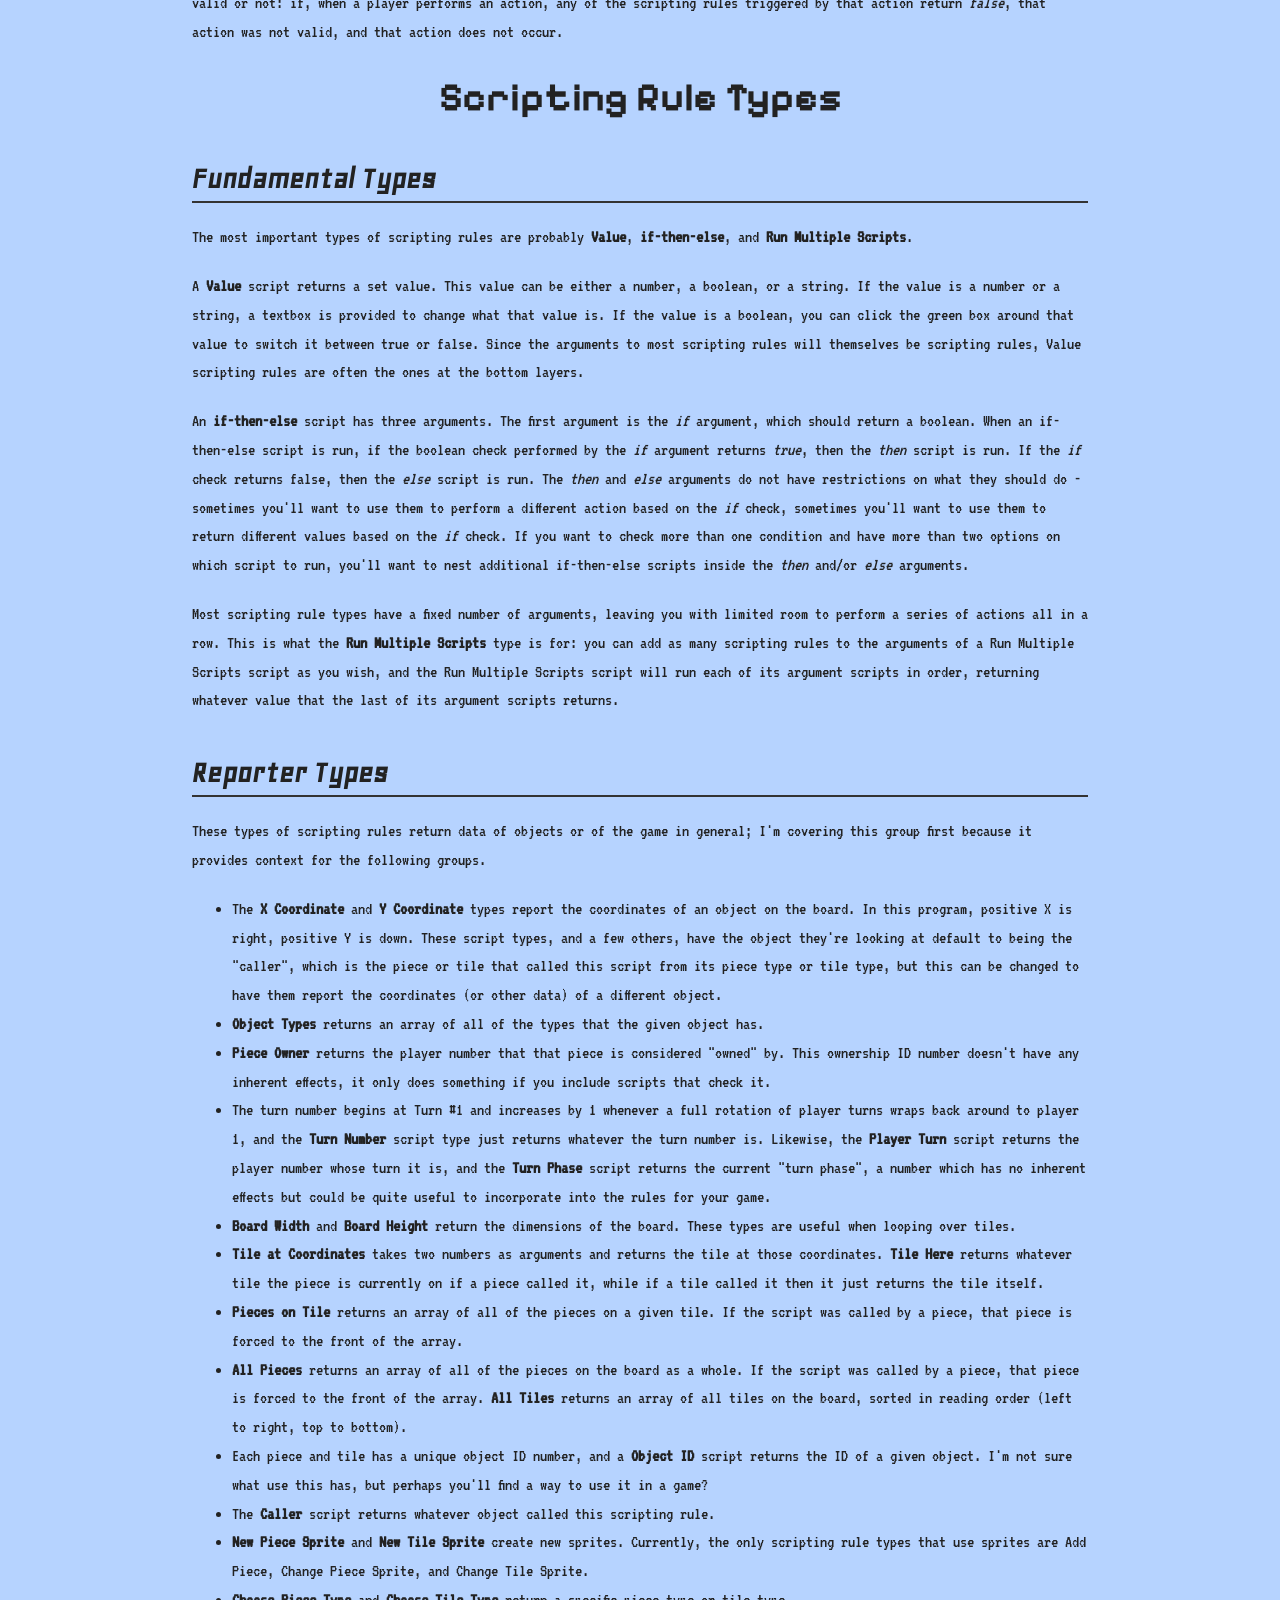
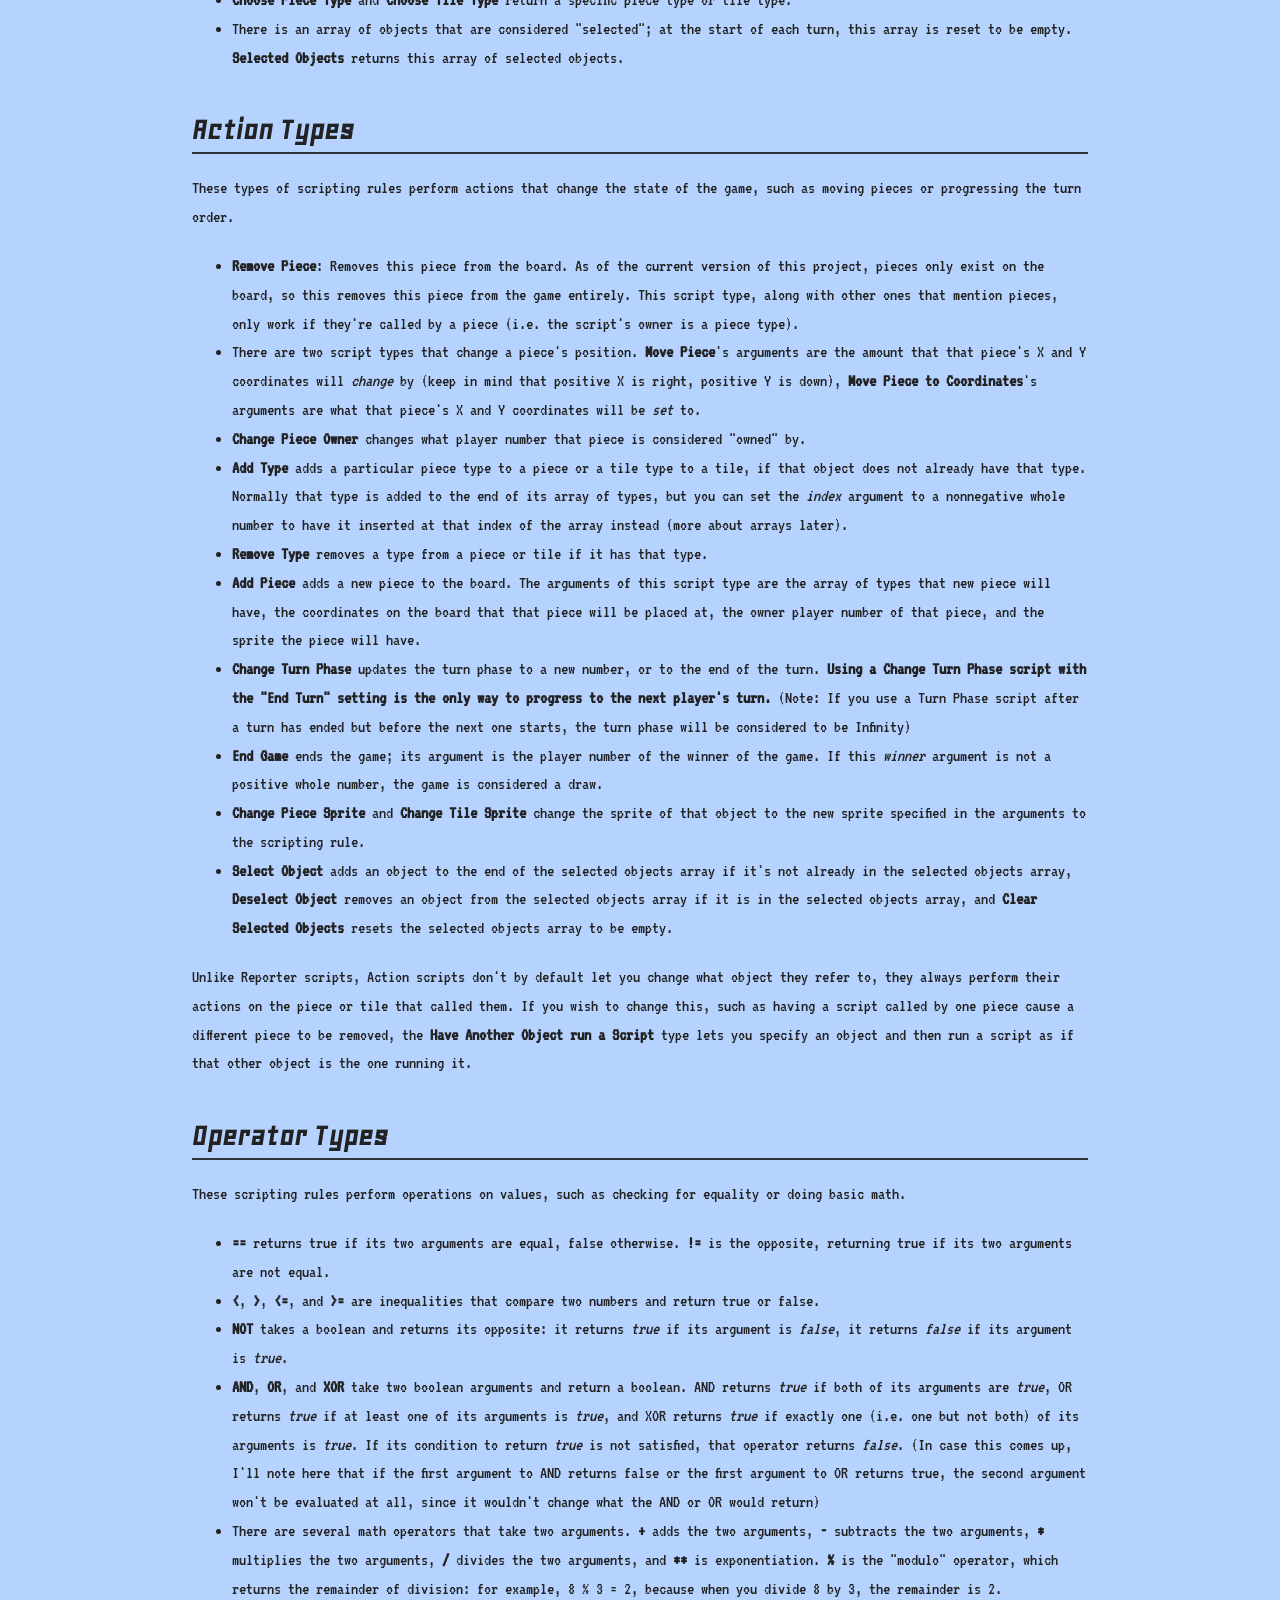
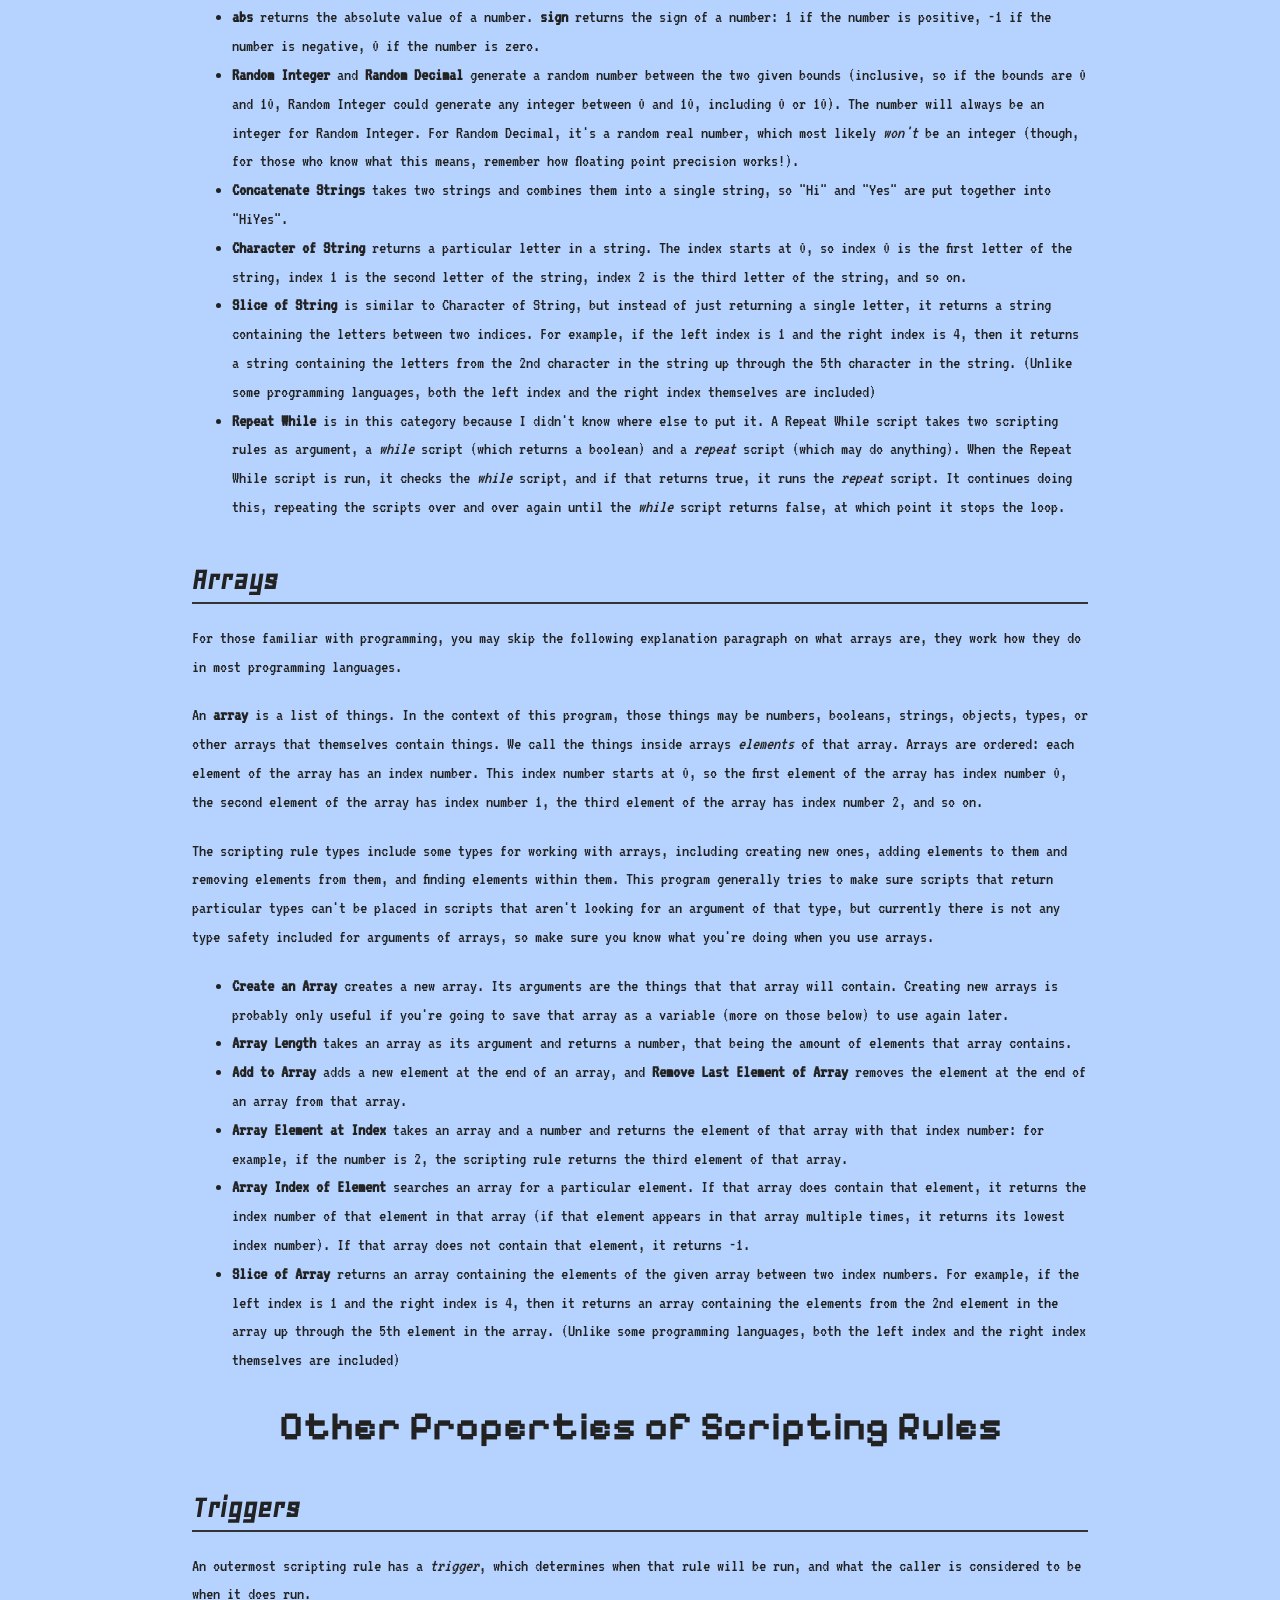
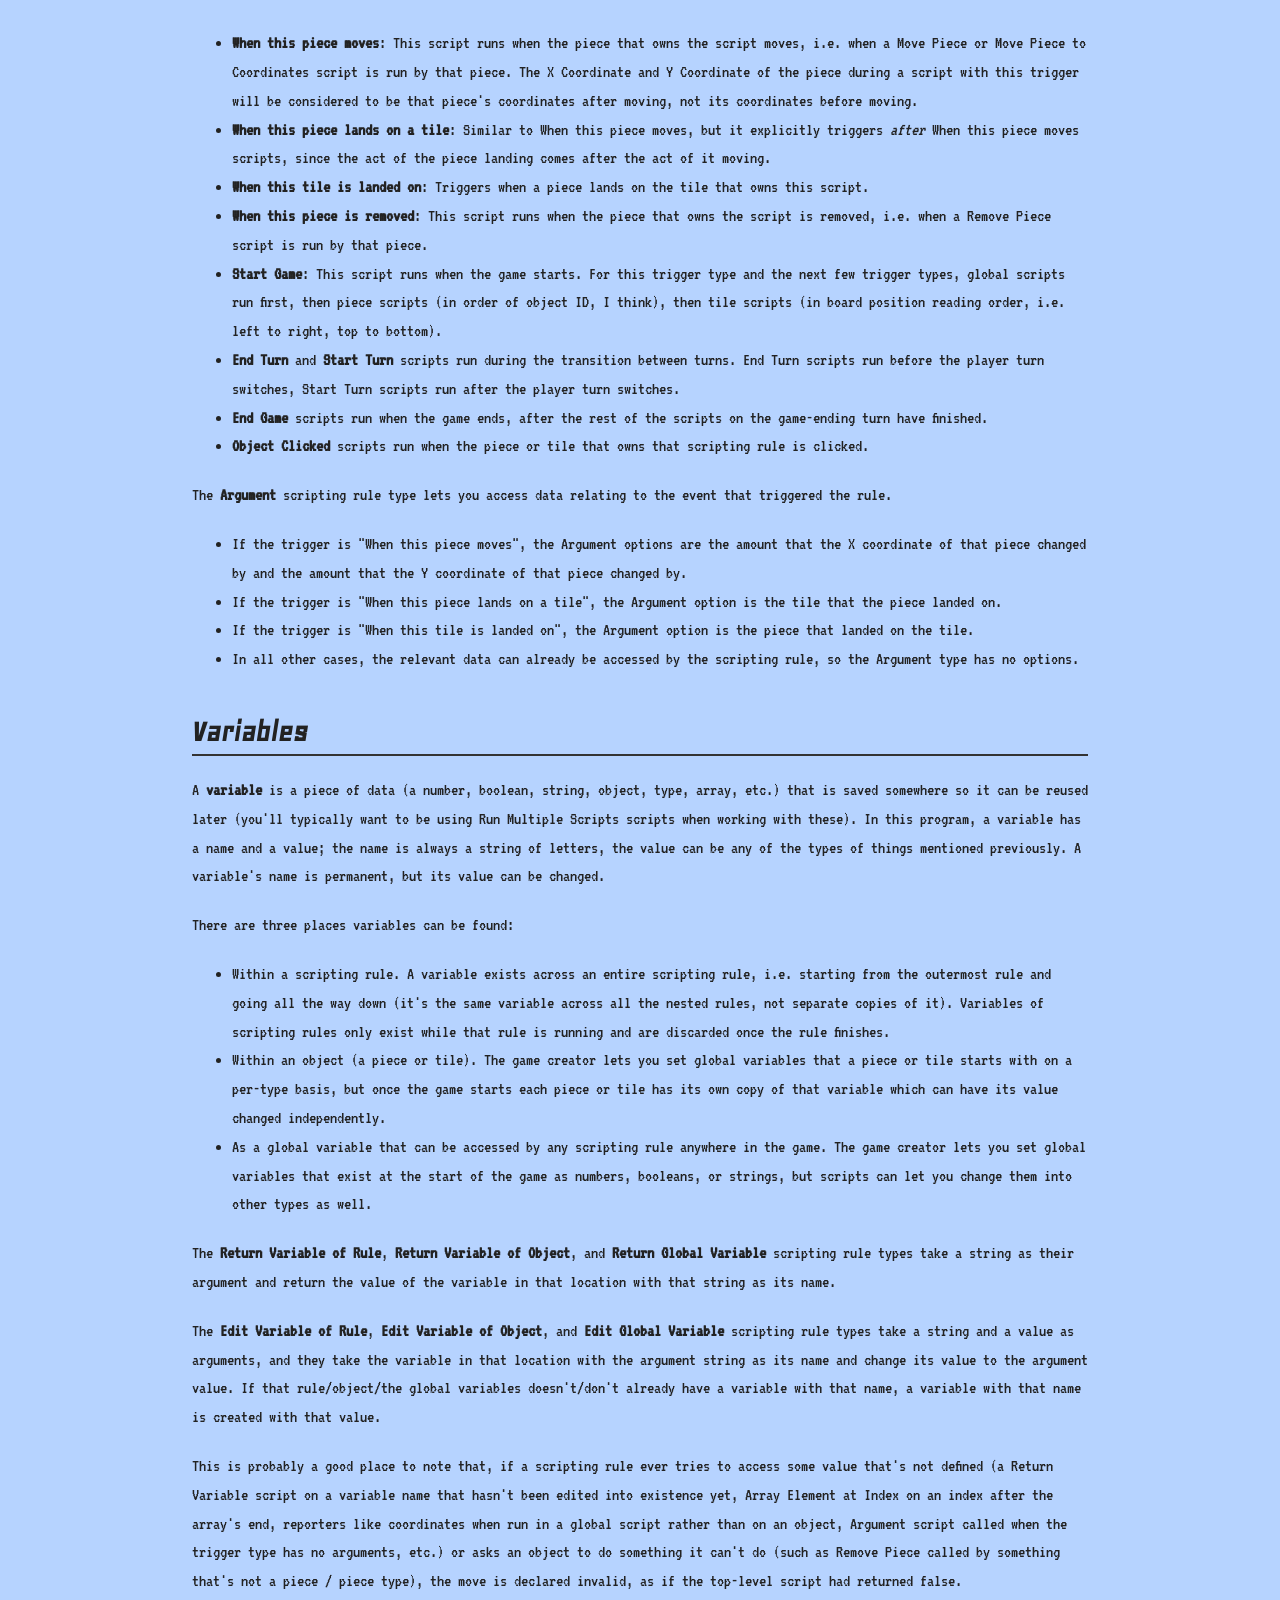
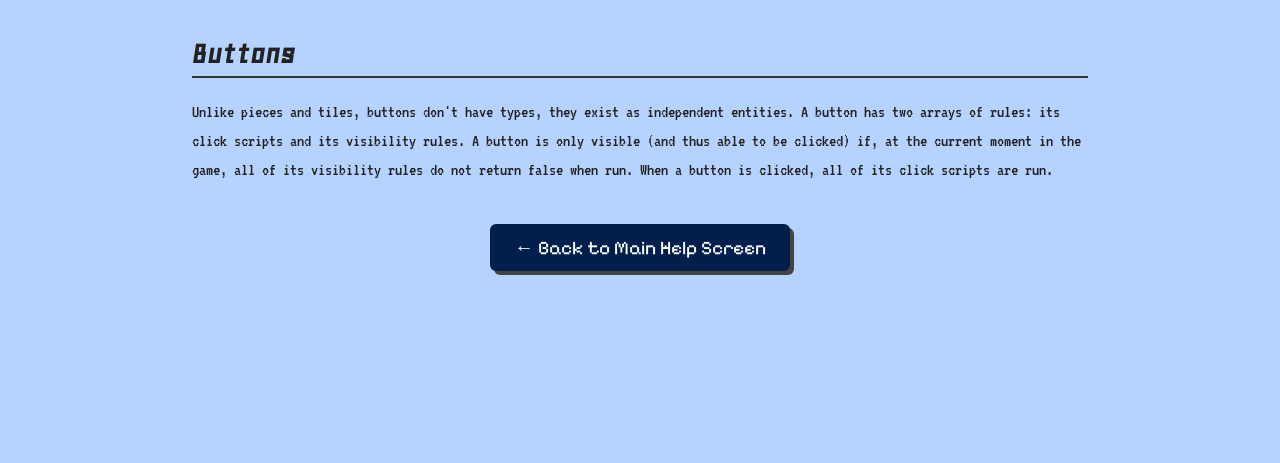
<file: help_scripts.html>
<!DOCTYPE html>
<html lang="en">
<head>
  <meta charset="UTF-8">
  <title>BGB Scripting Help</title>
  <link rel="icon" type="image/x-icon" href="images/favicon.ico">
  <link rel="preconnect" href="https://fonts.googleapis.com">
  <link rel="preconnect" href="https://fonts.gstatic.com" crossorigin>
  <link href="https://fonts.googleapis.com/css2?family=Geo:ital@0;1&family=Handjet:wght@100..900&family=Iceberg&family=Pixelify+Sans:wght@400..700&family=VT323&display=swap" rel="stylesheet">
  <style>
    body {
      background-color: #b6d3ff;
      font-family: "VT323", monospace;
      font-size: 18px;
      margin: 0;
      padding: 10vw;
      color: #222;
    }

    .container {
      margin: auto;
      padding: 5vw;
    }

    h1 {
      font-family: "Pixelify Sans", sans-serif;
      font-weight: 700;
      font-size: 2.5rem;
      text-align: center;
      margin-bottom: 40px;
    }

    h2 {
      font-family: "Geo", sans-serif;
      font-size: 2rem;
      margin-top: 40px;
      margin-bottom: 20px;
      border-bottom: 2px solid #333;
      padding-bottom: 4px;
    }

    p, ul {
      line-height: 1.6;
      margin-bottom: 20px;
    }

    .image-wrapper {
      margin: auto;
      object-fit: contain;
    }

    .image-wrapper img {
      width: 100%;
      height: 100%;
      object-fit: contain;
      border: 2px dashed #777;
      background-color: #ccc;
    }

    .caption {
      font-style: italic;
      text-align: center;
      font-size: 0.95rem;
      margin-top: 8px;
      margin-bottom: 30px;
    }

    .iceberg-regular {
      font-family: "Iceberg", sans-serif;
    }
    .image-wrapper {
  margin: auto;
  width: 100%;
  height: 400px; /* Increased height */
  overflow: hidden;
}


.image-wrapper {
  width: 70vw;
  height: 43.75vw;
  aspect-ratio: 1.6; /* Maintains 2880x1800 ratio */
  margin: 20px auto;
  display: flex;
  justify-content: center;
  align-items: center;
  background-color: #ccc;
  overflow:hidden;
}

.image-wrapper img {
  width: 100%;
  height: 100%;
  object-fit:contain;
  display: block;
}
.caption {
  font-style: italic;
  text-align: center;
  font-size: 0.95rem;
  margin-top: -10px;
  margin-bottom: 30px;
}
.center {
    margin: auto;
    text-align:center;
}
.home-top-btn {
  position: fixed;
  top: 10px;
  left: 10px;
  background-color: #e0e0ff;
  border: 2px solid #555;
  padding: 8px 12px;
  border-radius: 8px;
  text-decoration: none;
  font-weight: bold;
  color: #222;
  font-family: "Geo", sans-serif;
  z-index: 1000;
  box-shadow: 2px 2px #999;
}
.home-top-btn:hover {
  background-color: #c0c0ff;
}

.home-cta-wrap {
  text-align: center;
  margin-top: 40px;
}

.home-cta-btn {
  padding: 12px 24px;
  background-color: #001f4d;
  color: white;
  font-size: 1.2rem;
  font-family: "Pixelify Sans", sans-serif;
  border: none;
  border-radius: 6px;
  cursor: pointer;
  box-shadow: 4px 4px #444;
  transition: transform 0.2s ease;
}
.home-cta-btn:hover {
  transform: scale(1.05);
  background-color: #003399;
}



  </style>
</head>
<body>
    <a href="help.html" class="home-top-btn">Back to Main Help Screen</a>

  <div class="container">
    <h1 style="font-size: 3rem;">Scripting Rules</h1>

    <p class = 'center'><span >
      The main thing that sets this program apart from other board game simulators is that it enforces the rules of the games you make...
      but that means you have to make those rules first! <em>Scripting rules</em> are how you create the rules of games... so how do they work, exactly?
    </span></p>

    <div class="image-wrapper">
      <img src="images/help/script example.png" alt="Scripting Form Screenshot">
    </div>
    <div class="caption">A simple example script.</div>

    <h2>Basics</h2>
    <p>Scripting rules aren't quite a programming language, but they do have some things in common with one - they're more like Scratch-style block coding than a "real" programming language.</p>
    <p>
      A scripting rule has a <strong>type</strong>, which determines what that rule does. Many types of scripting rules also have <strong>arguments</strong>, which are often themselves scripting rules,
      which means that a complete scripting rule likely consists of a lot of nested scripting rules.
    </p>
    <p>
      Individual pieces or types do not contain scripting rules. <em>Types</em> of pieces and tiles are what have scripting rules, and then those
      types can be assigned to individual pieces and tiles.
    </p>
    <p>
      The outermost scripting rule, the one that's directly contained in a type, in a button, or in the global scripts list, also has a <strong>trigger</strong>
      that determines when the rule will be run.
    </p>
    <p>
      Some scripting rule types perform actions, while others return values. The types of things that value-returning ones can return
      include <strong>numbers</strong>, <strong>booleans</strong> (a true or false value), <strong>strings</strong> of letters,
      <strong>objects</strong> like pieces and tiles, <strong>object types</strong> like piece types and tile types,
      and <strong>arrays</strong> of any of the above.
    </p>
    <p>
      The scripting rule types that perform actions technically return the boolean value <em>true</em> after performing their action,
      and indeed an outermost scripting rule <em>should</em> return a boolean. These booleans are used to assess whether an action
      in the game was valid or not: if, when a player performs an action, any of the scripting rules triggered by that action
      return <em>false</em>, that action was not valid, and that action does not occur.
    </p>

    <h1>Scripting Rule Types</h1>

    <h2>Fundamental Types</h2>
    <p>The most important types of scripting rules are probably <strong>Value</strong>, <strong>if-then-else</strong>, and <strong>Run Multiple Scripts</strong>.</p>
    <p>
      A <strong>Value</strong> script returns a set value. This value can be either a number, a boolean, or a string. If the value is a number
      or a string, a textbox is provided to change what that value is. If the value is a boolean, you can click the green box around that value
      to switch it between true or false. Since the arguments to most scripting rules will themselves be scripting rules, Value scripting rules
      are often the ones at the bottom layers.
    </p>
    <p>
      An <strong>if-then-else</strong> script has three arguments. The first argument is the <em>if</em> argument, which should return a boolean.
      When an if-then-else script is run, if the boolean check performed by the <em>if</em> argument returns <em>true</em>, then
      the <em>then</em> script is run. If the <em>if</em> check returns false, then the <em>else</em> script is run.
      The <em>then</em> and <em>else</em> arguments do not have restrictions on what they should do - sometimes you'll want to use them to perform
      a different action based on the <em>if</em> check, sometimes you'll want to use them to return different values based on the <em>if</em>
      check. If you want to check more than one condition and have more than two options on which script to run,
      you'll want to nest additional if-then-else scripts inside the <em>then</em> and/or <em>else</em> arguments.
    </p>
    <p>
      Most scripting rule types have a fixed number of arguments, leaving you with limited room to perform a series of actions
      all in a row. This is what the <strong>Run Multiple Scripts</strong> type is for: you can add as many scripting rules to
      the arguments of a Run Multiple Scripts script as you wish, and the Run Multiple Scripts script will run each of its
      argument scripts in order, returning whatever value that the last of its argument scripts returns.
    </p>

    <h2>Reporter Types</h2>
    <p>These types of scripting rules return data of objects or of the game in general; I'm covering this group first because it provides context for the following groups.</p>
    <ul>
      <li>
        The <strong>X Coordinate</strong> and <strong>Y Coordinate</strong> types report the coordinates of an object on the board.
        In this program, positive X is right, positive Y is down. These script types, and a few others, have the object they're
        looking at default to being the "caller", which is the piece or tile that called this script from its piece type or tile
        type, but this can be changed to have them report the coordinates (or other data) of a different object.
      </li>
      <li>
        <strong>Object Types</strong> returns an array of all of the types that the given object has.
      </li>
      <li>
        <strong>Piece Owner</strong> returns the player number that that piece is considered "owned" by.
        This ownership ID number doesn't have any inherent effects, it only does something if you
        include scripts that check it.
      </li>
      <li>
        The turn number begins at Turn #1 and increases by 1 whenever a full rotation of player turns wraps back around
        to player 1, and the <strong>Turn Number</strong> script type just returns whatever the turn number is.
        Likewise, the <strong>Player Turn</strong> script returns the player number whose turn it is, and the
        <strong>Turn Phase</strong> script returns the current "turn phase", a number which has no inherent effects
        but could be quite useful to incorporate into the rules for your game.
      </li>
      <li>
        <strong>Board Width</strong> and <strong>Board Height</strong> return the dimensions of the board.
        These types are useful when looping over tiles.
      </li>
      <li>
        <strong>Tile at Coordinates</strong> takes two numbers as arguments and returns the tile at those coordinates.
        <strong>Tile Here</strong> returns whatever tile the piece is currently on if a piece called it, while if a tile
        called it then it just returns the tile itself.
      </li>
      <li>
        <strong>Pieces on Tile</strong> returns an array of all of the pieces on a given tile. If the script was called
        by a piece, that piece is forced to the front of the array.
      </li>
      <li>
        <strong>All Pieces</strong> returns an array of all of the pieces on the board as a whole.
        If the script was called by a piece, that piece is forced to the front of the array.
        <strong>All Tiles</strong> returns an array of all tiles on the board, sorted in reading order (left to right,
        top to bottom).
      </li>
      <li>
        Each piece and tile has a unique object ID number, and a <strong>Object ID</strong> script
        returns the ID of a given object. I'm not sure what use this has, but perhaps you'll find a way to use it in
        a game?
      </li>
      <li>
        The <strong>Caller</strong> script returns whatever object called this scripting rule.
      </li>
      <li>
        <strong>New Piece Sprite</strong> and <strong>New Tile Sprite</strong> create new sprites. Currently, the only
        scripting rule types that use sprites are Add Piece, Change Piece Sprite, and Change Tile Sprite.
      </li>
      <li>
        <strong>Choose Piece Type</strong> and <strong>Choose Tile Type</strong> return a specific piece type or tile
        type.
      </li>
      <li>
        There is an array of objects that are considered "selected"; at the start of each turn, this array is reset to be empty.
        <strong>Selected Objects</strong> returns this array of selected objects.
      </li>
    </ul>

    <h2>Action Types</h2>
    <p>These types of scripting rules perform actions that change the state of the game, such as moving pieces or progressing the turn order.</p>
    <ul>
      <li>
        <strong>Remove Piece</strong>: Removes this piece from the board.
        As of the current version of this project, pieces only exist on the board, so this removes this piece from the game entirely.
        This script type, along with other ones that mention pieces, only work if they're called by a piece (i.e. the script's owner is a piece type).
      </li>
      <li>
        There are two script types that change a piece's position. <strong>Move Piece</strong>'s
        arguments are the amount that that piece's X and Y coordinates will <em>change</em> by
        (keep in mind that positive X is right, positive Y is down),
        <strong>Move Piece to Coordinates</strong>'s arguments are what that piece's X and Y coordinates will
        be <em>set</em> to.
      </li>
      <li>
        <strong>Change Piece Owner</strong> changes what player number that piece is considered "owned" by.
      </li>
      <li>
        <strong>Add Type</strong> adds a particular piece type to a piece or a tile type to a tile, if that object does not
        already have that type. Normally that type is added to the end of its array of types, but you can set the <em>index</em>
        argument to a nonnegative whole number to have it inserted at that index of the array instead (more about arrays later).
      </li>
      <li>
        <strong>Remove Type</strong> removes a type from a piece or tile if it has that type.
      </li>
      <li>
        <strong>Add Piece</strong> adds a new piece to the board. The arguments of this script type are the array of types
        that new piece will have, the coordinates on the board that that piece will be placed at, the owner player number
        of that piece, and the sprite the piece will have.
      </li>
      <li>
        <strong>Change Turn Phase</strong> updates the turn phase to a new number, or to the end of the turn.
        <strong>Using a Change Turn Phase script with the "End Turn" setting is the only way to progress to the next player's turn.</strong>
        (Note: If you use a Turn Phase script after a turn has ended but before the next one starts, the turn phase will be considered to be Infinity)
      </li>
      <li>
        <strong>End Game</strong> ends the game; its argument is the player number of the winner of the game. If this
        <em>winner</em> argument is not a positive whole number, the game is considered a draw.
      </li>
      <li>
        <strong>Change Piece Sprite</strong> and <strong>Change Tile Sprite</strong> change the sprite of that object
        to the new sprite specified in the arguments to the scripting rule.
      </li>
      <li>
        <strong>Select Object</strong> adds an object to the end of the selected objects array if it's not already in the selected objects array,
        <strong>Deselect Object</strong> removes an object from the selected objects array if it is in the selected objects array, and
        <strong>Clear Selected Objects</strong> resets the selected objects array to be empty.
      </li>
    </ul>
    <p>
      Unlike Reporter scripts, Action scripts don't by default let you change what object they refer to,
      they always perform their actions on the piece or tile that called them. If you wish to change this,
      such as having a script called by one piece cause a different piece to be removed, the
      <strong>Have Another Object run a Script</strong> type lets you specify an object and then run a script as if
      that other object is the one running it.
    </p>

    <h2>Operator Types</h2>
    <p>These scripting rules perform operations on values, such as checking for equality or doing basic math.</p>
    <ul>
      <li>
        <strong>==</strong> returns true if its two arguments are equal, false otherwise.
        <strong>!=</strong> is the opposite, returning true if its two arguments are not equal.
      </li>
      <li>
        <strong>&lt;</strong>, <strong>&gt;</strong>, <strong>&lt;=</strong>, and <strong>&gt;=</strong>
        are inequalities that compare two numbers and return true or false.
      </li>
      <li>
        <strong>NOT</strong> takes a boolean and returns its opposite: it returns <em>true</em> if its argument is
        <em>false</em>, it returns <em>false</em> if its argument is <em>true</em>.
      </li>
      <li>
        <strong>AND</strong>, <strong>OR</strong>, and <strong>XOR</strong> take two boolean arguments and return
        a boolean. AND returns <em>true</em> if both of its arguments are <em>true</em>, OR returns <em>true</em>
        if at least one of its arguments is <em>true</em>, and XOR returns <em>true</em> if exactly one (i.e. one but not both)
        of its arguments is <em>true</em>. If its condition to return <em>true</em> is not satisfied, that operator returns <em>false</em>.
        (In case this comes up, I'll note here that if the first argument to AND returns false
        or the first argument to OR returns true, the second argument won't be evaluated at all, since it wouldn't change what the AND or OR would return)
      </li>
      <li>
        There are several math operators that take two arguments. <strong>+</strong> adds the two arguments,
        <strong>-</strong> subtracts the two arguments, <strong>*</strong> multiplies the two arguments,
        <strong>/</strong> divides the two arguments, and <strong>**</strong> is exponentiation.
        <strong>%</strong> is the "modulo" operator, which returns the remainder of division: for example,
        8 % 3 = 2, because when you divide 8 by 3, the remainder is 2.
      </li>
      <li>
        <strong>abs</strong> returns the absolute value of a number. <strong>sign</strong> returns the sign of a number:
        1 if the number is positive, -1 if the number is negative, 0 if the number is zero.
      </li>
      <li>
        <strong>Random Integer</strong> and <strong>Random Decimal</strong> generate a random number between the two given
        bounds (inclusive, so if the bounds are 0 and 10, Random Integer could generate any integer between 0 and 10, including
        0 or 10). The number will always be an integer for Random Integer. For Random Decimal, it's a random real number,
        which most likely <em>won't</em> be an integer (though, for those who know what this means, remember how floating point
        precision works!).
      </li>
      <li>
        <strong>Concatenate Strings</strong> takes two strings and combines them into a single string, so
        "Hi" and "Yes" are put together into "HiYes".
      </li>
      <li>
        <strong>Character of String</strong> returns a particular letter in a string. The index starts at 0, so
        index 0 is the first letter of the string, index 1 is the second letter of the string, index 2 is the third
        letter of the string, and so on.
      </li>
      <li>
        <strong>Slice of String</strong> is similar to Character of String, but instead of just returning a single
        letter, it returns a string containing the letters between two indices. For example, if the left index is 1
        and the right index is 4, then it returns a string containing the letters from the 2nd character in the string
        up through the 5th character in the string. (Unlike some programming languages, both the left index and the right
        index themselves are included)
      </li>
      <li>
        <strong>Repeat While</strong> is in this category because I didn't know where else to put it. A Repeat While
        script takes two scripting rules as argument, a <em>while</em> script (which returns a boolean) and a
        <em>repeat</em> script (which may do anything). When the Repeat While script is run, it checks the <em>while</em>
        script, and if that returns true, it runs the <em>repeat</em> script. It continues doing this, repeating the
        scripts over and over again until the <em>while</em> script returns false, at which point it stops the loop.
      </li>
    </ul>

    <h2>Arrays</h2>
    <p>For those familiar with programming, you may skip the following explanation paragraph on what arrays are, they work how they do in most programming languages.</p>
    <p>
      An <strong>array</strong> is a list of things. In the context of this program, those things may be numbers, booleans, strings,
      objects, types, or other arrays that themselves contain things. We call the things inside arrays <em>elements</em> of that array.
      Arrays are ordered: each element of the array has an index number. This index number starts at 0, so the first element of the array has index number 0,
      the second element of the array has index number 1, the third element of the array has index number 2, and so on.
    </p>
    <p>
      The scripting rule types include some types for working with arrays, including creating new ones, adding elements to them and
      removing elements from them, and finding elements within them. This program generally tries to make sure scripts that return
      particular types can't be placed in scripts that aren't looking for an argument of that type, but currently there is not
      any type safety included for arguments of arrays, so make sure you know what you're doing when you use arrays.
    </p>
    <ul>
      <li>
        <strong>Create an Array</strong> creates a new array. Its arguments are the things that that array will contain.
        Creating new arrays is probably only useful if you're going to save that array as a variable (more on those below)
        to use again later.
      </li>
      <li>
        <strong>Array Length</strong> takes an array as its argument and returns a number, that being the amount of 
        elements that array contains.
      </li>
      <li>
        <strong>Add to Array</strong> adds a new element at the end of an array, and <strong>Remove Last Element of Array</strong>
        removes the element at the end of an array from that array.
      </li>
      <li>
        <strong>Array Element at Index</strong> takes an array and a number and returns the element of that array with that index
        number: for example, if the number is 2, the scripting rule returns the third element of that array.
      </li>
      <li>
        <strong>Array Index of Element</strong> searches an array for a particular element. If that array does contain
        that element, it returns the index number of that element in that array (if that element appears in that array
        multiple times, it returns its lowest index number). If that array does not contain that element, it returns -1.
      </li>
      <li>
        <strong>Slice of Array</strong> returns an array containing the elements of the given array between two
        index numbers. For example, if the left index is 1 and the right index is 4, then it returns an array containing the
        elements from the 2nd element in the array up through the 5th element in the array.
        (Unlike some programming languages, both the left index and the right index themselves are included)
      </li>
    </ul>

    <h1>Other Properties of Scripting Rules</h1>

    <h2>Triggers</h2>
    <p>An outermost scripting rule has a <em>trigger</em>, which determines when that rule will be run, and what the caller is considered to be when it does run.</p>
    <ul>
      <li>
        <strong>When this piece moves</strong>: This script runs when the piece that owns the script moves, i.e. when
        a Move Piece or Move Piece to Coordinates script is run by that piece. The X Coordinate and Y Coordinate
        of the piece during a script with this trigger will be considered to be that piece's coordinates after moving,
        not its coordinates before moving.
      </li>
      <li>
        <strong>When this piece lands on a tile</strong>: Similar to When this piece moves, but it explicitly triggers
        <em>after</em> When this piece moves scripts, since the act of the piece landing comes after the act of it moving.
      </li>
      <li>
        <strong>When this tile is landed on</strong>: Triggers when a piece lands on the tile that owns this script.
      </li>
      <li>
        <strong>When this piece is removed</strong>: This script runs when the piece that owns the script is removed, i.e. when
        a Remove Piece script is run by that piece.
      </li>
      <li>
        <strong>Start Game</strong>: This script runs when the game starts. For this trigger type
        and the next few trigger types, global scripts run first, then piece scripts (in order of object ID, I think),
        then tile scripts (in board position reading order, i.e. left to right, top to bottom).
      </li>
      <li>
        <strong>End Turn</strong> and <strong>Start Turn</strong> scripts run during the transition between turns.
        End Turn scripts run before the player turn switches, Start Turn scripts run after the player turn switches.
      </li>
      <li>
        <strong>End Game</strong> scripts run when the game ends, after the rest of the scripts on the game-ending
        turn have finished.
      </li>
      <li>
        <strong>Object Clicked</strong> scripts run when the piece or tile that owns that scripting rule is clicked.
      </li>
    </ul>
    <p>The <strong>Argument</strong> scripting rule type lets you access data relating to the event that triggered the rule.</p>
    <ul>
      <li>
        If the trigger is "When this piece moves", the Argument options are the amount that the X coordinate of that piece
        changed by and the amount that the Y coordinate of that piece changed by.
      </li>
      <li>
        If the trigger is "When this piece lands on a tile", the Argument option is the tile that the piece landed on.
      </li>
      <li>
        If the trigger is "When this tile is landed on", the Argument option is the piece that landed on the tile.
      </li>
      <li>
        In all other cases, the relevant data can already be accessed by the scripting rule, so the Argument type
        has no options.
      </li>
    </ul>

    <h2>Variables</h2>
    <p>
      A <strong>variable</strong> is a piece of data (a number, boolean, string, object, type, array, etc.) that is saved
      somewhere so it can be reused later (you'll typically want to be using Run Multiple Scripts scripts when working with these).
      In this program, a variable has a name and a value; the name is always a string of letters, the value can be any of the types
      of things mentioned previously. A variable's name is permanent, but its value can be changed.
    </p>
    <p>
      There are three places variables can be found:
    </p>
    <ul>
      <li>
        Within a scripting rule. A variable exists across an entire scripting rule, i.e. starting from the outermost rule
        and going all the way down (it's the same variable across all the nested rules, not separate copies of it). Variables
        of scripting rules only exist while that rule is running and are discarded once the rule finishes.
      </li>
      <li>
        Within an object (a piece or tile). The game creator lets you set global variables that a piece or tile starts with on
        a per-type basis, but once the game starts each piece or tile has its own copy of that variable which can have its
        value changed independently.
      </li>
      <li>
        As a global variable that can be accessed by any scripting rule anywhere in the game. The game creator
        lets you set global variables that exist at the start of the game as numbers, booleans, or strings, but
        scripts can let you change them into other types as well.
      </li>
    </ul>
    <p>
      The <strong>Return Variable of Rule</strong>, <strong>Return Variable of Object</strong>,
      and <strong>Return Global Variable</strong> scripting rule types take a string as their argument and return
      the value of the variable in that location with that string as its name.
    </p>
    <p>
      The <strong>Edit Variable of Rule</strong>, <strong>Edit Variable of Object</strong>,
      and <strong>Edit Global Variable</strong> scripting rule types take a string and a value as arguments, and
      they take the variable in that location with the argument string as its name and change its value to the argument
      value. If that rule/object/the global variables doesn't/don't already have a variable with that name, a variable with
      that name is created with that value.
    </p>
    <p>
      This is probably a good place to note that, if a scripting rule ever tries to access some value that's not defined
      (a Return Variable script on a variable name that hasn't been edited into existence yet, Array Element at Index on
      an index after the array's end, reporters like coordinates when run in a global script rather than on an object,
      Argument script called when the trigger type has no arguments, etc.) or asks an object to do something it can't do
      (such as Remove Piece called by something that's not a piece / piece type),
      the move is declared invalid, as if the top-level script had returned false.
    </p>

    <h2>Buttons</h2>
    <p>
      Unlike pieces and tiles, buttons don't have types, they exist as independent entities. A button has two
      arrays of rules: its click scripts and its visibility rules. A button is only visible (and thus able to be clicked)
      if, at the current moment in the game, all of its visibility rules do not return false when run. When a button is
      clicked, all of its click scripts are run.
    </p>

    <!-- <p class="iceberg-regular" style="font-size: 1.4rem; margin-top: 60px;">Ready to start? Hit <strong>Create</strong> and build your game, now!</p> -->
    <div class="home-cta-wrap">
        <button onclick="location.href='help.html'" class="home-cta-btn">← Back to Main Help Screen</button>
      </div>
        
</div>
</body>
</html>
</file>
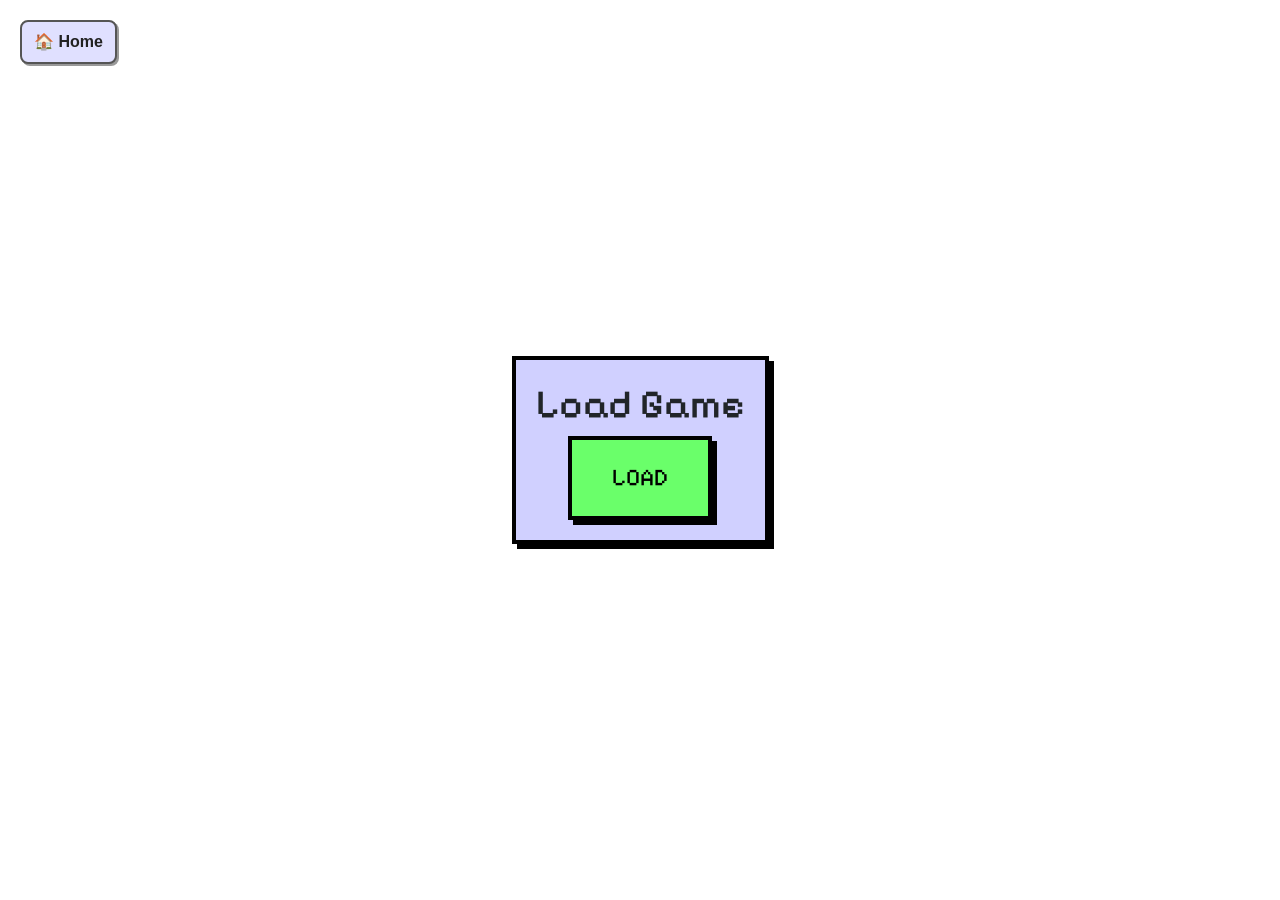
<file: play.html>
<!DOCTYPE html>
<html lang="en">
<head>
    <meta charset="UTF-8">
    <title>BGB Player</title>
    <link rel="icon" type="image/x-icon" href="images/favicon.ico">
    <link href="https://fonts.googleapis.com/css2?family=Noto+Sans+TC:wght@100..900&family=Pixelify+Sans:wght@400..700&display=swap" rel="stylesheet">
    <link href="https://cdn.jsdelivr.net/npm/bootstrap@5.3.0/dist/css/bootstrap.min.css" rel="stylesheet">
    <style>
        body {
            background-color: white;
            display: flex;
            justify-content: center;
            align-items: center;
            height: 100vh;
            font-family: "Pixelify Sans", sans-serif;
        }
        .wrapper {
            text-align: center;
            padding: 20px;
            background-color: #d0d0ff;
            border: 4px solid black;
            box-shadow: 5px 5px black;
        }
        .btn-load {
            font-size: 24px;
            padding: 20px 40px;
            border: 4px solid black;
            background-color: #6aff6a;
            box-shadow: 5px 5px black;
            cursor: pointer;
            text-transform: uppercase;
        }
        .btn-load:active {
            box-shadow: none;
            transform: translate(5px, 5px);
        }
        /* Force scrollbars always visible */
.scroll-force-visible {
    overflow: scroll !important;
    scrollbar-width: auto; /* Firefox */
}

/* For Webkit (Chrome, Safari) - optional but helps styling */
.scroll-force-visible::-webkit-scrollbar {
    display: block;
}
.scroll-force-visible::-webkit-scrollbar {
    width: 10px;
    height: 10px;
}

.scroll-force-visible::-webkit-scrollbar-thumb {
    background-color: rgba(0, 0, 0, 0.3);
    border-radius: 5px;
}

.scroll-force-visible::-webkit-scrollbar-track {
    background-color: rgba(255, 255, 255, 0.1);
}
.home-top-btn {
  position: fixed;
  top: 20px;
  left: 20px;
  background-color: #e0e0ff;
  border: 2px solid #555;
  padding: 8px 12px;
  border-radius: 8px;
  text-decoration: none;
  font-weight: bold;
  color: #222;
  font-family: "Geo", sans-serif;
  z-index: 1000;
  box-shadow: 2px 2px #999;
}
.home-top-btn:hover {
  background-color: #c0c0ff;
}

.hexagon-clip {
    clip-path: polygon(50% 0%, 93.301% 25%, 93.301% 75%, 50% 100%, 6.699% 75%, 6.699% 25%);
}
.triangle-up-clip {
    clip-path: polygon(50% 12.5%, 93.301% 87.5%, 6.699% 87.5%);
}
.triangle-down-clip {
    clip-path: polygon(93.301% 12.5%, 50% 87.5%, 6.699% 12.5%);
}



    </style>
</head>
<body>
    <a href="index.html" class="home-top-btn">🏠 Home</a>
    <div id="start-buttons" class="wrapper">
        <h1>Load Game</h1>
        <button class="btn-load" onclick="document.getElementById('jsonInput').click()">Load</button>
        <input type="file" id="jsonInput" accept=".json" style="display: none;">
    </div>

    <script src="Classes/Logic/PlayerInventory.js"></script>
    <script src="Classes/Logic/Board.js"></script>
    <script src="Classes/Logic/Tile.js"></script>
    <script src="Classes/Logic/Piece.js"></script>
    <script src="Classes/Logic/PieceType.js"></script>
    <script src="Classes/Logic/TileType.js"></script>
    <script src="Classes/Logic/Button.js"></script>
    <script src="Classes/Logic/ScriptingRule.js"></script>
    <script src="Classes/Play/GameBoard.js"></script>
    <script src="Classes/Play/GameButton.js"></script>
    <script src="Classes/Play/GameTile.js"></script>
    <script src="Classes/Play/GameGlobalVariables.js"></script>
    <script src="Classes/Play/GamePiece.js"></script>
    <script src="Classes/Play/GameSaver.js"></script>
    <script src="Classes/Logic/GameState.js"></script>
    <script src="Classes/Play/GameElementContainer.js"></script>
    <script src="Classes/Logic/GlobalVariables.js"></script>
    <script src="Classes/Play/GameTitleDesc.js"></script>
<script src="scripts/play.js"></script>

<script>
    const knight = `
        <svg width="800px" height="800px" viewBox="0 0 24 24" fill="none" xmlns="http://www.w3.org/2000/svg">
        <path fill-rule="evenodd" clip-rule="evenodd" d="M10.5014 1.15359C10.8116 0.975177 11.1935 0.97613 11.5029 1.15609C12.3449 1.64601 13.1238 2.05985 13.8587 2.4503L13.8587 2.45031C14.036 2.54449 14.2107 2.63732 14.3831 2.72953C15.2573 3.19699 16.0823 3.65354 16.811 4.16777C18.3248 5.23608 19.4192 6.5535 19.9701 8.7574C20.5121 10.9255 20.2212 12.8599 19.8424 14.661C19.7713 14.999 19.6979 15.33 19.6254 15.6567L19.6254 15.657L19.6253 15.6572C19.3752 16.7852 19.1364 17.8621 19.0422 19L19.4114 19L19.8418 19L19.9591 19H19.9896H19.9974H19.9994H19.9998H20H20C20.4304 19 20.8126 19.2754 20.9487 19.6838L21.7207 22H22C22.5523 22 23 22.4477 23 23C23 23.5523 22.5523 24 22 24H21H4.99999H3.99999C3.4477 24 2.99999 23.5523 2.99999 23C2.99999 22.4477 3.4477 22 3.99999 22H4.27923L5.0513 19.6838C5.18742 19.2754 5.56956 19 5.99999 19H7.32295L8.76926 15.3842L3.5401 16.7603C2.62461 17.0013 1.66561 16.5673 1.24226 15.7206L0.445745 14.1276C0.0446075 13.3253 0.224632 12.3499 0.899071 11.7473C1.70728 11.0252 3.23043 9.67416 4.3593 8.73219C4.843 8.32858 5.20051 7.8615 5.53425 7.34475C5.66811 7.13749 5.79158 6.93296 5.92146 6.71778C5.95694 6.65901 5.9929 6.59944 6.02967 6.53881C6.19574 6.26503 6.37548 5.97487 6.57499 5.69604C6.97917 5.13114 7.49272 4.57147 8.24793 4.18005C8.75596 3.91675 9.33341 3.75004 9.99999 3.68226V2.02045C9.99999 1.66259 10.1912 1.33201 10.5014 1.15359ZM10.9804 14.8024C11.0177 14.9867 11.0035 15.1837 10.9285 15.3714L9.47702 19L11.6541 19L17.0372 19C17.1375 17.6202 17.424 16.3351 17.6873 15.1537C17.7561 14.8451 17.8233 14.5436 17.8852 14.2493C18.2489 12.5205 18.458 10.955 18.0298 9.24247C17.6107 7.56581 16.836 6.63326 15.6578 5.80185C15.0405 5.36622 14.3138 4.96048 13.44 4.49317C13.2759 4.40542 13.1069 4.31563 12.9332 4.2234L12.9332 4.22336L12.933 4.22327L12.9325 4.22299C12.6347 4.06478 12.3233 3.89937 12 3.72468V4.6531C12 4.92495 11.8893 5.18509 11.6934 5.3736C11.4976 5.56212 11.2334 5.66277 10.9617 5.65237C10.0884 5.61894 9.54299 5.7615 9.16824 5.95573C8.79357 6.14991 8.50124 6.44093 8.20152 6.85983C8.04907 7.07288 7.90234 7.3079 7.73968 7.57607L7.64174 7.73808L7.64172 7.73812C7.50998 7.95641 7.36635 8.19443 7.21432 8.42982C6.82599 9.03109 6.34133 9.68314 5.64067 10.2678C4.54252 11.1841 3.04532 12.5118 2.23561 13.2352L3.03111 14.8262L11.7455 12.5329C12.2796 12.3924 12.8265 12.7114 12.9671 13.2455C13.1076 13.7796 12.7886 14.3265 12.2545 14.4671L10.9804 14.8024ZM7 21H9L9.05777 21L11.6541 21L18 21L19.2792 21L19.6126 22H6.38741L6.72075 21L7 21ZM9.5 11C10.3284 11 11 10.3284 11 9.5C11 8.67157 10.3284 8 9.5 8C8.67157 8 8 8.67157 8 9.5C8 10.3284 8.67157 11 9.5 11Z" fill="#000000"/>
        </svg>
    `;
    const pawn = `
        <svg width="800px" height="800px" viewBox="0 0 24 24" fill="none" xmlns="http://www.w3.org/2000/svg">
        <path fill-rule="evenodd" clip-rule="evenodd" d="M9.5 6.5C9.5 5.11929 10.6193 4 12 4C13.3807 4 14.5 5.11929 14.5 6.5C14.5 7.88071 13.3807 9 12 9C10.6193 9 9.5 7.88071 9.5 6.5ZM12 2C9.51472 2 7.5 4.01472 7.5 6.5C7.5 7.91363 8.15183 9.17502 9.17133 10H8C7.44772 10 7 10.4477 7 11C7 11.5523 7.44772 12 8 12H9.12533C9.15208 12.3659 9.16098 12.833 9.11237 13.3535C8.99568 14.6027 8.55656 16.0909 7.31094 17.2753C6.86615 17.6982 6.19221 18.1531 5.58717 18.5199C5.29266 18.6984 5.02896 18.8475 4.83934 18.9517C4.74472 19.0037 4.66905 19.0442 4.61781 19.0713L4.56008 19.1017L4.54633 19.1088L4.54347 19.1103L4.54336 19.1103L4.54322 19.1104C4.3106 19.2299 4.13401 19.4357 4.05132 19.6838L3.27924 22H3C2.44772 22 2 22.4477 2 23C2 23.5523 2.44772 24 3 24H4H20H21C21.5523 24 22 23.5523 22 23C22 22.4477 21.5523 22 21 22H20.7659L20.1559 19.7395C20.0787 19.4533 19.8784 19.2161 19.6092 19.0919L19.609 19.0918L19.6072 19.091L19.5951 19.0853C19.5836 19.0799 19.5655 19.0714 19.5415 19.0598C19.4933 19.0366 19.4214 19.0014 19.3304 18.9553C19.1482 18.8629 18.8918 18.7279 18.5996 18.5595C18.0041 18.2164 17.3055 17.7605 16.7767 17.2682C15.5139 16.0923 15.054 14.6022 14.92 13.349C14.8647 12.8316 14.8667 12.3662 14.8878 12H16C16.5523 12 17 11.5523 17 11C17 10.4477 16.5523 10 16 10H14.8287C15.8482 9.17502 16.5 7.91363 16.5 6.5C16.5 4.01472 14.4853 2 12 2ZM11.1037 13.5395C11.158 12.9576 11.1549 12.4315 11.1296 12H12.8852C12.8649 12.4363 12.8682 12.9705 12.9313 13.5616C13.0971 15.112 13.6847 17.1218 15.4138 18.7319C15.512 18.8233 15.6134 18.9128 15.717 19L8.38107 19C8.48825 18.9094 8.59149 18.8175 8.68906 18.7247C10.3982 17.0996 10.9591 15.0879 11.1037 13.5395ZM5.72076 21L18.4246 21L18.6944 22H5.38743L5.72076 21Z" fill="#000000"/>
        </svg>
    `;
    const king = `
        <svg width="800px" height="800px" viewBox="0 0 24 24" fill="none" xmlns="http://www.w3.org/2000/svg">
        <path fill-rule="evenodd" clip-rule="evenodd" d="M11 5C11 4.44772 11.4477 4 12 4C12.5523 4 13 4.44772 13 5C13 5.55228 12.5523 6 12 6C11.4477 6 11 5.55228 11 5ZM13.3272 7.6912C14.3183 7.20148 15 6.18034 15 5C15 3.34315 13.6569 2 12 2C10.3431 2 9 3.34315 9 5C9 6.18034 9.68167 7.20148 10.6728 7.6912L8.50616 13.4689L5.06585 11.1754C5.64125 10.6288 6 9.85629 6 9C6 7.34315 4.65685 6 3 6C1.34315 6 0 7.34315 0 9C0 10.3768 0.927457 11.537 2.19169 11.8898L3.96922 19L3.34051 21.5149C3.02494 22.7772 3.97966 24 5.28079 24H18.7192C20.0204 24 20.9751 22.7772 20.6595 21.5149L20.0308 19L21.8083 11.8898C23.0725 11.537 24 10.3768 24 9C24 7.34315 22.6569 6 21 6C19.3431 6 18 7.34315 18 9C18 9.85629 18.3588 10.6288 18.9341 11.1754L15.4938 13.4689L13.3272 7.6912ZM20.9996 10C20.9997 10 20.9999 10 21 10C21.5523 10 22 9.55228 22 9C22 8.44772 21.5523 8 21 8C20.4477 8 20 8.44772 20 9C20 9.55214 20.4475 9.99976 20.9996 10ZM4 9C4 9.55214 3.55252 9.99976 3.00044 10H3C2.44772 10 2 9.55228 2 9C2 8.44772 2.44772 8 3 8C3.55228 8 4 8.44772 4 9ZM5.28079 22L5.78078 20H18.2192L18.7192 22H5.28079ZM19.4025 13.2668L18.2192 18H5.78078L4.59749 13.2668L8.4453 15.8321C8.69922 16.0013 9.01654 16.0454 9.30697 15.9517C9.59741 15.858 9.82918 15.6369 9.93633 15.3511L12 9.848L14.0637 15.3511C14.1708 15.6369 14.4026 15.858 14.693 15.9517C14.9835 16.0454 15.3008 16.0013 15.5547 15.8321L19.4025 13.2668Z" fill="#000000"/>
        </svg>
    `;
    const queen = `
        <svg width="800px" height="800px" viewBox="0 0 24 24" fill="none" xmlns="http://www.w3.org/2000/svg">
        <path fill-rule="evenodd" clip-rule="evenodd" d="M12 0C12.5523 0 13 0.447715 13 1V2H14C14.5523 2 15 2.44772 15 3C15 3.55228 14.5523 4 14 4H13L13 6.13426C14.1873 6.46304 15.1164 7.36761 15.6095 8.53557C16.7887 7.70672 18.0146 7.33092 19.1893 7.38765C20.8173 7.46629 22.1801 8.37142 22.9824 9.70379C24.5267 12.2682 23.9536 16.1461 20.2565 19.277L21.1708 21.1056C21.8357 22.4354 20.8688 24 19.382 24H4.61805C3.13129 24 2.1643 22.4354 2.82919 21.1056L3.74347 19.277C0.0464058 16.1461 -0.526611 12.2682 1.01767 9.70378C1.82002 8.37141 3.18278 7.46628 4.8108 7.38766C5.9855 7.33093 7.21132 7.70675 8.3906 8.5356C8.88363 7.36763 9.81271 6.46305 11 6.13427L11 4H10C9.44771 4 9 3.55228 9 3C9 2.44772 9.44771 2 10 2H11V1C11 0.447715 11.4477 0 12 0ZM8.01285 10.8098C6.84088 9.69153 5.74956 9.34466 4.90727 9.38533C4.0034 9.42898 3.2202 9.92317 2.73099 10.7355C1.80208 12.2781 1.87787 15.2648 5.34014 18H10.4437C10.1872 17.422 9.88055 16.7115 9.57338 15.9543C9.19326 15.0173 8.80704 13.9956 8.51427 13.0583C8.27053 12.2779 8.06505 11.476 8.01285 10.8098ZM13.5564 18H18.6599C22.1222 15.2648 22.198 12.2781 21.2691 10.7355C20.7799 9.92318 19.9967 9.42898 19.0928 9.38533C18.2505 9.34464 17.1592 9.6915 15.9872 10.8097C15.935 11.4759 15.7296 12.2779 15.4858 13.0583C15.193 13.9956 14.8068 15.0173 14.4267 15.9543C14.1195 16.7115 13.8129 17.422 13.5564 18ZM18.382 20H12H5.61804L4.61805 22H19.382L18.382 20ZM12 16.5687C12.1822 16.1478 12.3779 15.6844 12.5734 15.2025C12.9433 14.2907 13.307 13.3255 13.5768 12.462C13.8564 11.5668 14 10.8867 14 10.5C14 10.4699 13.9996 10.4401 13.9989 10.4105C13.959 8.87922 12.9603 8 12 8C11.0398 8 10.0411 8.87924 10.0012 10.4105C10.0004 10.4401 10 10.47 10 10.5C10 10.8867 10.1437 11.5668 10.4233 12.462C10.693 13.3255 11.0568 14.2907 11.4267 15.2025C11.6222 15.6844 11.8179 16.1478 12 16.5687Z" fill="#000000"/>
        </svg>
    `;
    const rook = `
        <svg width="800px" height="800px" viewBox="0 0 24 24" fill="none" xmlns="http://www.w3.org/2000/svg">
        <path fill-rule="evenodd" clip-rule="evenodd" d="M2 4C2 3.44772 2.44772 3 3 3H7C7.55228 3 8 3.44772 8 4V5.5C8 5.77614 8.22386 6 8.5 6C8.77614 6 9 5.77614 9 5.5V4C9 3.44772 9.44772 3 10 3H14C14.5523 3 15 3.44772 15 4V5.5C15 5.77614 15.2239 6 15.5 6C15.7761 6 16 5.77614 16 5.5V4C16 3.44772 16.4477 3 17 3H21C21.5523 3 22 3.44772 22 4V7C22 8.86384 20.7252 10.4299 19 10.874V19H20C20.4304 19 20.8126 19.2754 20.9487 19.6838L21.7208 22H22C22.5523 22 23 22.4477 23 23C23 23.5523 22.5523 24 22 24H21H3H2C1.44772 24 1 23.5523 1 23C1 22.4477 1.44772 22 2 22H2.27924L3.05132 19.6838C3.18743 19.2754 3.56957 19 4 19H5V10.874C3.27477 10.4299 2 8.86384 2 7V4ZM7 11V19H17V11H7ZM4.38743 22H19.6126L19.2792 21H18H6H4.72076L4.38743 22ZM4 5V7C4 8.10457 4.89543 9 6 9H18C19.1046 9 20 8.10457 20 7V5H18V5.5C18 6.88071 16.8807 8 15.5 8C14.1193 8 13 6.88071 13 5.5V5H11V5.5C11 6.88071 9.88071 8 8.5 8C7.11929 8 6 6.88071 6 5.5V5H4Z" fill="#000000"/>
        </svg>
    `;
    const bishop = `
        <svg width="800px" height="800px" viewBox="0 0 24 24" fill="none" xmlns="http://www.w3.org/2000/svg">
        <path fill-rule="evenodd" clip-rule="evenodd" d="M11 3C11 2.44772 11.4477 2 12 2C12.5523 2 13 2.44772 13 3C13 3.50677 12.6221 3.9269 12.1332 3.99133C12.09 3.99701 12.0456 4 12 4C11.9546 4 11.9104 3.99704 11.8675 3.99142C11.3782 3.92728 11 3.50701 11 3ZM12 0C10.3431 0 9 1.34315 9 3C9 3.99415 9.48318 4.87477 10.2276 5.42055C9.53562 6.30053 8.69368 7.05536 7.81125 7.84648L7.81124 7.8465C7.50553 8.12057 7.19496 8.399 6.88409 8.68851C5.45031 10.0237 4 11.6255 4 14C4 16.1254 5.20673 17.8626 6.27152 18.9949L6.27629 19H5C4.66565 19 4.35342 19.1671 4.16795 19.4453L2.16795 22.4453C1.96338 22.7522 1.94431 23.1467 2.11833 23.4719C2.29235 23.797 2.63121 24 3 24L10 24C10.3344 24 10.6466 23.8329 10.8321 23.5547L12 21.8028L13.168 23.5547C13.3534 23.8329 13.6656 24 14 24L21 24C21.3688 24 21.7077 23.797 21.8817 23.4719C22.0557 23.1467 22.0366 22.7522 21.8321 22.4453L19.8321 19.4453C19.6466 19.1671 19.3344 19 19 19H17.7864C18.8488 17.8739 20 16.1625 20 14C20 11.4029 18.5767 9.79747 17.1013 8.48024C16.7509 8.16747 16.4037 7.87346 16.0648 7.58658L16.0648 7.58655C15.2262 6.87651 14.4392 6.21018 13.7849 5.41135C14.5222 4.8649 15 3.98858 15 3C15 1.34315 13.6569 0 12 0ZM9.04255 9.43241C10.0139 8.56521 11.1184 7.57916 12.0068 6.38165C12.881 7.52471 13.9635 8.43699 14.9124 9.23675C15.2154 9.49208 15.5047 9.73595 15.7693 9.97219C17.1264 11.1837 18 12.2837 18 14C18 15.4619 17.1988 16.7249 16.2787 17.6831C15.8277 18.1528 15.3738 18.5217 15.0324 18.7729C14.906 18.8659 14.7962 18.9419 14.7092 19L12 19L9.30688 19C9.21978 18.9382 9.11096 18.8586 8.98624 18.7622C8.64145 18.496 8.18344 18.1086 7.72848 17.6248C6.79327 16.6303 6 15.3675 6 14C6 12.5396 6.84755 11.4555 8.24709 10.1521C8.49575 9.92057 8.76365 9.6814 9.04252 9.43244L9.04255 9.43241ZM9 21H10.1315L9.46482 22L4.86852 22L5.53519 21H9ZM15 21H13.8685L14.5352 22L19.1315 22L18.4648 21H15ZM13 11C13 10.4477 12.5523 10 12 10C11.4477 10 11 10.4477 11 11V12H10C9.44772 12 9 12.4477 9 13C9 13.5523 9.44772 14 10 14H11V16C11 16.5523 11.4477 17 12 17C12.5523 17 13 16.5523 13 16V14H14C14.5523 14 15 13.5523 15 13C15 12.4477 14.5523 12 14 12H13V11Z" fill="#000000"/>
        </svg>
    `;
    

   const diamond =  `<svg xmlns="http://www.w3.org/2000/svg" width="100" height="100" viewBox="0 0 100 100">
    <polygon points="50,0 0,50 50,100 100,50" fill="black"/>
  </svg>`

  const club = `
<svg xmlns="http://www.w3.org/2000/svg" width="100" height="100" viewBox="0 0 100 100">
  <circle cx="50" cy="25" r="20" fill="black"/>
  <circle cx="50" cy="75" r="20" fill="black"/>
  <circle cx="25" cy="50" r="20" fill="black"/>
  <circle cx="75" cy="50" r="20" fill="black"/>
  <!-- Center circle to fill the hole -->
  <circle cx="50" cy="50" r="15" fill="black"/>
</svg>
  `

  const star = `<svg xmlns="http://www.w3.org/2000/svg" width="100" height="100" viewBox="0 0 100 100">
  <polygon 
    points="50,0 60,40 100,50 60,60 50,100 40,60 0,50 40,40" 
    transform="rotate(45,50,50)" 
    fill="black"/>
</svg>

  `

 const circle =   `<svg xmlns="http://www.w3.org/2000/svg" width="100" height="100" viewBox="0 0 100 100">
    <circle cx="50" cy="50" r="40" fill="black"/>
  </svg>`

  const square =  `<svg xmlns="http://www.w3.org/2000/svg" width="100" height="100" viewBox="0 0 100 100">
    <rect x="10" y="10" width="80" height="80" fill="black"/>
  </svg>`

  const sun =   `<svg xmlns="http://www.w3.org/2000/svg" width="100" height="100" viewBox="-264 -264 528 528">
  <polygon transform="scale(1.09,1.09)"
    points="-36.16358,-87.30662 0,-233.85776 36.16358,-87.30662 165.36241,-165.36241 
            87.30662,-36.16358 233.85776,0 87.30662,36.16358 165.36241,165.36241 
            36.16358,87.30662 0,233.85776 -36.16358,87.30662 -165.36241,165.36241 
            -87.30662,36.16358 -233.85776,0 -87.30662,-36.16358 -165.36241,-165.36241 
            -36.16358,-87.30662" 
    fill="black"/>
</svg>`


const none = `<svg xmlns="http://www.w3.org/2000/svg" width="100" height="100" viewBox="0 0 100 100"></svg>`




const x = `<svg xmlns="http://www.w3.org/2000/svg" width="100" height="100" viewBox="0 0 100 100">
  <rect x="43" y="10" width="14" height="80" rx="7" ry="7" transform="rotate(45 50 50)" fill="black"/>
  <rect x="43" y="10" width="14" height="80" rx="7" ry="7" transform="rotate(-45 50 50)" fill="black"/>
</svg>`;


const o = `<svg xmlns="http://www.w3.org/2000/svg" width="100" height="100" viewBox="0 0 100 100">
  <path d="M50,10
           A40,40 0 1,1 49.99,10
           M50,25
           A25,25 0 1,0 50.01,25
           Z" fill="white"/>
</svg>`



  const SPRITE_LIBRARY = {
    pawn: pawn,
    knight: knight,
    bishop: bishop,
    rook: rook, 
    queen: queen,
    king: king,
    diamond: diamond,
    club: club,
    star: star,
    circle: circle, 
    square: square,
    sun: sun,
    o: o,
    x: x
  }

  const TILE_SPRITE_LIBRARY = {
    none: none,
    diamond: diamond,
    club: club,
    star: star,
    circle: circle, 
    square: square,
    sun: sun,
    o: o,
    x: x
  }

  </script>

</body>
</html>
</file>
<file: styles/create.css>
body {
    font-family: 'Pixelify Sans', sans-serif;
}

html, body {
    height: 100vh;
    width: 100vw;
    margin: 0;
    padding: 0;
}


.main-screen {
    width:100vw;
    height:100vh;
    z-index: -1;
    background-color:aliceblue;
}

.container-main {
    background-color: white;
    width: 75vw;
    height: 80vh;
    border-radius: 5%;
    box-shadow: 0 4px 8px rgba(0,0,0,0.3);
    position: absolute;
    left: 50%;
    top: 50%;
    transform: translate(-50%, -50%);
    z-index: 999;

}

.header {
    width:100%;
    height:3%;
    background-color: #001f4d;
    color: white;
    padding-top: 2%;
    padding-bottom: 2%;
    border-radius: 15px 15px 0 0;
    text-align: center;
    font-size: 24px;
}

.creation-form{
    box-sizing: border-box;
    width:80%;
    margin: auto;
    height:75%;

}

.tile-images{
    display:flex;
    width:100%;
    justify-content: space-between;
    align-items: center;    
    overflow-x: hidden;
    border:none;
}

.tile-images img {
    width: 80px;
    height: 80px;
}

.tile-selector{
    
    display: flex;
    justify-content: space-between; 
    align-items: center;          
    padding-left: 30%;
    padding-right: 30%;
}

.hexagon-clip {
    clip-path: polygon(50% 0%, 93.301% 25%, 93.301% 75%, 50% 100%, 6.699% 75%, 6.699% 25%);
}
.triangle-up-clip {
    clip-path: polygon(50% 12.5%, 93.301% 87.5%, 6.699% 87.5%);
}
.triangle-down-clip {
    clip-path: polygon(93.301% 12.5%, 50% 87.5%, 6.699% 12.5%);
}


.tile-type {
    width:50%;
    height:80%;
    border:2px solid black;
    border-radius:10px;
    display: flex;
    align-items: center;      /* vertically center */
    justify-content: center;  /* horizontally center, optional */

}

.size-selector{
    display: flex;
    justify-content: space-between; 
    align-items: center;          

}


#done-btn {
    display: block;
    margin: 0 auto 0 auto; /* centers horizontally, adds some margin at top */
}


.labeled-input{
    width:30%;
}

.labeled-input label{
    width:100%;
    text-align:center;
    font-size:medium;
}

.labeled-input input{
    width:100%;
}

.required {
    color: red;
}

.hidden {
    display: none;
}
    
.arrow-btn {
width: 0;
height: 0;
background: transparent;
border: none;
cursor: pointer;
padding: 0;
margin: 10px;
}

.arrow-btn.right {
border-top: 10px solid transparent;
border-bottom: 10px solid transparent;
border-left: 20px solid black; /* arrow color */
}

.arrow-btn.left {
border-top: 10px solid transparent;
border-bottom: 10px solid transparent;
border-right: 20px solid black; /* arrow color */
}

.arrow-btn:hover {
transform: scale(1.2);
transition: transform 0.2s ease;
}
.board {
    display: inline-block;
    position: relative;
}

.tile-row {
    display: flex;
}

.tile-border {
    width: 40px;
    height: 40px;
    box-sizing: border-box;
    position:relative;
    background-color: #000000;
}
.tile-inner {
    width: 38px;
    height: 38px;
    box-sizing: border-box;
    position: absolute;
    left: 1px;
    top: 1px;
}

.piece {
    width: 36px;
    height: 36px;
    margin: 2px;
    text-align: center;
    line-height: 36px;
    border-radius: 50%;
    cursor: pointer;
    user-select: none;


    
}


.window-container {
    position: absolute;
    width:30%;
    height: 80%;
    background-color: white;
    border: 1px solid #333;
    border-radius: 8px;
    box-shadow: 0 4px 8px rgba(0,0,0,0.3);
    overflow: hidden;
    resize: both;
}

.window-header {
    background-color: #001f4d;
    color: white;
    padding: 8px 10px;
    font-weight: bold;
    cursor: move;
    display: flex;
    justify-content: space-between;
    align-items: center;
    user-select: none;
}

.window-close {
    background: none;
    border: none;
    color: white;
    font-size: 16px;
    cursor: pointer;
    padding: 0 5px;
}

.window-content {
    padding: 10px;
    height: calc(100% - 36px); 
    overflow: auto;
}

.toolbar {
    display: flex;
    flex-direction: row;
    background-color: #eee;
    border: 1px solid #aaa;
    padding: 4px;
    gap: 2%;
    user-select: none;
}

.tool-button {
    width: 32px;
    height: 32px;
    border: 1px solid transparent;
    border-radius: 4px;
    background-size: cover;
    background-position: center;
    background-repeat: no-repeat;
    position: relative;
    cursor: pointer;
}

.tool-button.selected {
    border-color: #007bff;
    outline: 2px solid #007bff;
}

.subtool-menu {
    position: absolute;
    top: 32px;
    left: 0px;
    background: white;
    border: 1px solid #aaa;
    display: none;
    flex-direction: column;
    z-index: 1000;
}

.subtool-menu .tool-button {
    width: 3vh;
    height: 3vh;
}

.game-container{
    z-index:999;
}
#game-container {
    position: relative;    
    overflow: hidden;
    width: 100%;
    height: 80%;
    border: 1px solid black;
    background-color: white;
    margin-top:5vh;
}







.toolbar {
    align-items: center;
}

.tool-button, .toggle-button {
    width: 32px;
    height: 32px;
    background-size: contain;
    background-repeat: no-repeat;
    background-position: center;
    border: 1px solid #999;
    cursor: pointer;
}


.sprite-preview {
    min-width: 40px;
}


.tile,
.tile *
.piece
.piece * {
    user-select: none;
}.tile-disabled-x {
    position: absolute;
    top: 0;
    left: 0;
    width: 100%;
    height: 100%;
    pointer-events: none;
    display: none;
    z-index: 2;
  }
  
  .tile-disabled-x .line {
    position: absolute;
    width: 2px;
    height: 100%;
    top: 0;
    left: 50%;
    transform-origin: center;
  }
  
  .tile-disabled-x .line.black {
    background: black;
    transform: rotate(45deg);
  }
  
  .tile-disabled-x .line.red {
    background: red;
    transform: rotate(-45deg);
  }
  
  #control-buttons {
    position: absolute;
    top: 10px;
    right: 10px;
    display: flex;
    gap: 8px;
    z-index: 9999;
  }

  .control-btn {
    width: 32px;
    height: 32px;
    background-size: contain;
    background-repeat: no-repeat;
    background-position: center;
    cursor: pointer;
  }

  .editor-launcher-content {
    display: flex;
    flex-direction: column;
    gap: 6px;
  }
  


.scriptingRuleBox {
    display: flex;
    margin: auto;
    justify-content: center;
    align-items: center;
    padding-top: 2vh;
    padding-bottom: 2vh;
    border-style: solid;
    border-width: 0.2vw;
    flex-direction: column;
    width: 90%;
}

.scriptingRuleBoxZebraDark {
    background-color: #465b8d;
}
.scriptingRuleBoxZebraLight {
    background-color: #7190db;
}

.SRFBooleanBox {
    background-color: #3dae41;
}
.SRFButton {
    min-width: 10vw;
    padding: 0.5vw;
    background-color: #003dcb;
    border: 0.2vw solid black;
}
.ui-layout-box-label {
    font-family: sans-serif;
    user-select: none;
    white-space: nowrap;
}

.ui-layout-box-close:hover {
    opacity: 1 !important;
}
.player-selector {
    display: flex;
    justify-content: space-between;
}

.creation-form {
    box-sizing: border-box;
    width: 70%;
    margin: auto;
    height: 100%;
    display: flex;
    flex-direction: column;
    justify-content: space-between;
}

.tile-images {
    display: flex;
    justify-content: space-between;
    align-items: center;
    height:80px;
    overflow-x: hidden;
}

.tile-images img {
    width: 80px;
    height: 80px;
}

.tile-selector {
    display: flex;
    justify-content: space-between;
    align-items: center;
    border-bottom:1px solid gray;
}

.size-selector,
.player-selector {
    display: flex;
    justify-content: space-between;
    align-items: center;
    border-bottom:1px solid gray;
}

.labels {
    text-align: center;
    font-size: 1.5vw;
    color: #001f4d;
    font-weight: bold;
}

#done-btn {
    display: flex;
    justify-content: space-between; 
    align-items: center;       
    width: 80%;
    height:10%;
    font-size: 1.3vw;
}
.done-selector{
    display: flex;
    justify-content: space-between; 
    align-items: center;      

}

.creation-form {
    box-sizing: border-box;
    width: 70%;
    margin: auto;
    height: 90%;  /* more breathing room */
    display: flex;
    flex-direction: column;
    justify-content: space-evenly;  /* even spacing */
}

#done-btn {
    display: block;
    margin: 0 auto;
    height:30px;
    font-size: 1.3vw;
    width: 80%;
}
.tile {
    position: relative;
}
.tile-overlay {
    z-index: 1;
}
.sprite-shape {
    z-index: 0;
}


.tile {
    position: relative;
    overflow: hidden;
  }
  
  .tile-image svg {
    width: 100%;
    height: 100%;
  }
  
  .tile-text {
    font-weight: bold;
    font-size: 10px;
    text-align: center;
    white-space: nowrap;
    pointer-events: none;
  }
  .sprite-preview {
    position: relative;
    overflow: hidden;
}


svg, svg * {
    pointer-events: auto; /* optional, if you want clicking still */
    user-select: none;
    -webkit-user-drag: none;
    -khtml-user-drag: none;
    -moz-user-drag: none;
    -o-user-drag: none;
}

.piece-text-overlay, .sprite-text, svg text {
    pointer-events: none;
    user-select: none;
    -webkit-user-drag: none;
}

.full-width-input {
    width: 100%;
}

.btn-pixel {
    font-size: 24px;
    padding: 20px 40px;
    border: 4px solid black;
    background-color: #ffdd57;
    box-shadow: 5px 5px black;
    cursor: pointer;
    text-transform: uppercase;
}


.home-top-btn {
    position: fixed;
    top: 20px;
    left: 20px;
    background-color: #e0e0ff;
    border: 2px solid #555;
    padding: 8px 12px;
    border-radius: 8px;
    text-decoration: none;
    font-weight: bold;
    color: #222;
    font-family: "Geo", sans-serif;
    z-index: 1000;
    box-shadow: 2px 2px #999;
  }
  .home-top-btn:hover {
    background-color: #c0c0ff;
  }
</file>
